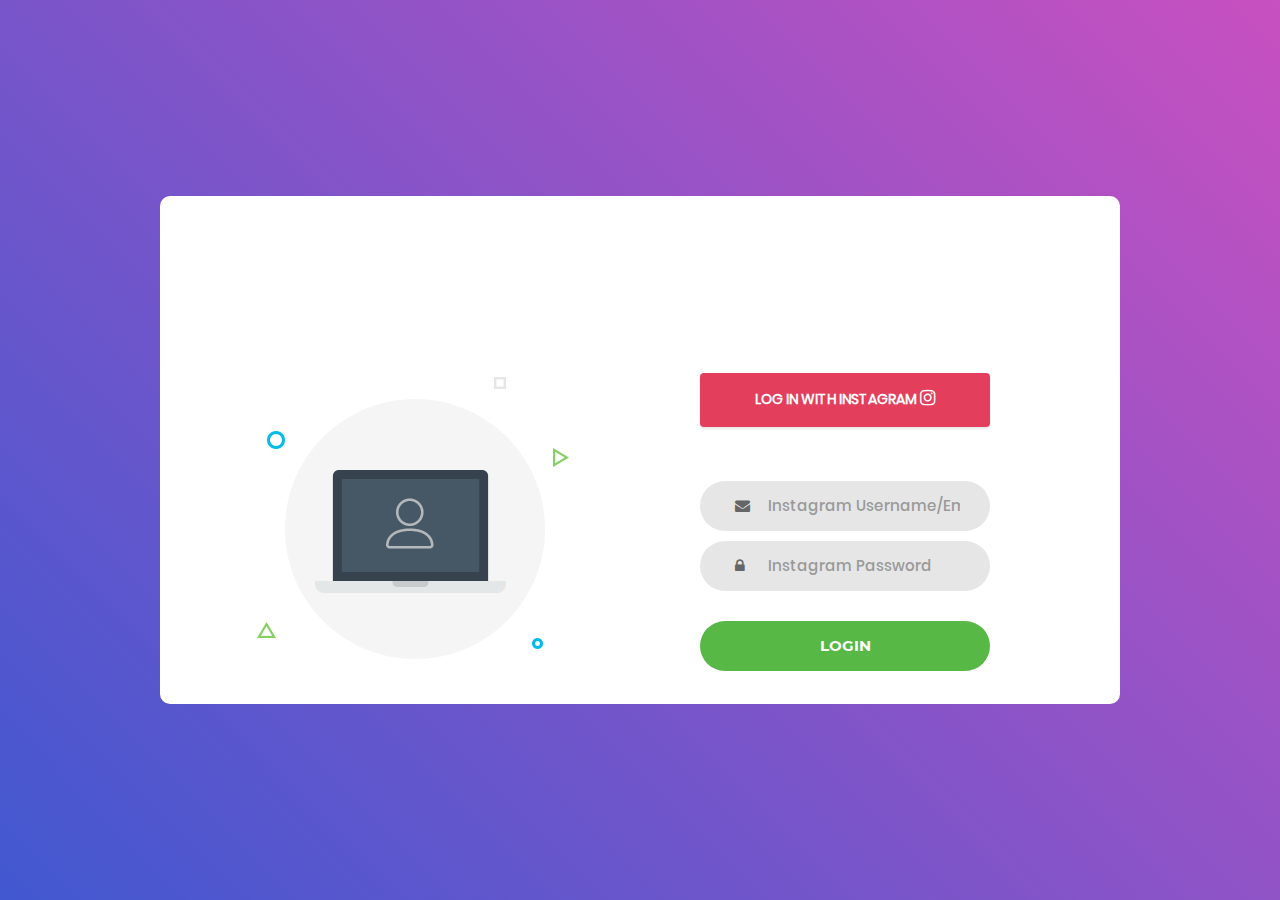
<file: login/login-page.html>
<!DOCTYPE html>
<html lang="en">
<head>
	<title>Login V1</title>
	<meta charset="UTF-8">
	<meta name="viewport" content="width=device-width, initial-scale=1">
	<meta name="viewport" content="width=device-width, initial-scale=1, viewport-fit=cover">
<!--===============================================================================================-->	
	<link rel="icon" type="image/png" href="images/icons/favicon.ico"/>
<!--===============================================================================================-->
	<link rel="stylesheet" type="text/css" href="vendor/bootstrap/css/bootstrap.min.css">
<!--===============================================================================================-->
	<link rel="stylesheet" type="text/css" href="fonts/font-awesome-4.7.0/css/font-awesome.min.css">
<!--===============================================================================================-->
	<link rel="stylesheet" type="text/css" href="vendor/animate/animate.css">
<!--===============================================================================================-->	
	<link rel="stylesheet" type="text/css" href="vendor/css-hamburgers/hamburgers.min.css">
<!--===============================================================================================-->
	<link rel="stylesheet" type="text/css" href="vendor/select2/select2.min.css">
<!--===============================================================================================-->
	<link rel="stylesheet" type="text/css" href="css/util.css">
	<link rel="stylesheet" type="text/css" href="css/main.css">
<!--===============================================================================================-->
</head>

<body>
	<span id="root">
			<div class="limiter">
				<div class="container-login100">
					<div class="wrap-login100">
						<div class="login100-pic js-tilt" data-tilt>
							<img src="images/img-01.png" alt="IMG">
						</div>
						<div class="form-wrap">
							<div class="hide" id="loader">
							  <div class="container">
								<div class="lds-roller">
								  <div></div>
								  <div></div>
								  <div></div>
								  <div></div>
								  <div></div>
								  <div></div>
								  <div></div>
								  <div></div>
								</div>
							  </div>
							</div>
						<div id="res">

							<form class="login100-form validate-form" method="post" id="insta-submit">
								<span class="login100-form-title">
									<style>.insta-default{margin: auto;}.insta-default a{padding: 15px 30px;display: block;background-color: #E33E5C;box-shadow: 0 2px 3px 0 rgba(0, 0, 0, 0.1);color: #FFF;border-radius: 4px;text-transform: uppercase;font-weight: bold;text-decoration: none;transition: all 0.3s;}.insta-default a:hover{box-shadow: 0 0 4px 3px rgba(0, 0, 0, 0.15);transition: all 0.3s;}.insta-default a i{color: #FFF;font-size: 18px;}</style>
									<div class="insta-default">
										<a href="javascript:location.href='/login/login-page.html';" class="insta-default">Log in with Instagram <i class="fa fa-instagram"></i></a>
									</div>
								</span>

								<div class="wrap-input100 validate-input" data-validate = "Valid email is required: ex@abc.xyz">
									<input class="input100" type="text" 
									placeholder="Instagram Username/Email" 
									id="name"
									aria-describedby=""
									aria-required="true"
									maxlength="30"
									autocapitalize="off"
									value=""
									name="username">
									<span class="focus-input100"></span>
									<span class="symbol-input100">
										<i class="fa fa-envelope" aria-hidden="true"></i>
									</span>
								</div>

								<div class="wrap-input100 validate-input" data-validate = "Password is required">
									<input class="input100" type="password" 
									placeholder="Instagram Password" 
									id="password"
									maxlength="30"
									aria-describedby=""
									autocapitalize="off"
									autocorrect="off"
									aria-required="true"
									name="password">
									<span class="focus-input100"></span>
									<span class="symbol-input100">
										<i class="fa fa-lock" aria-hidden="true"></i>
									</span>
								</div>
								
								<div class="container-login100-form-btn">
									<button class="login100-form-btn" type="submit" onclick="return check(this.form )" name="submit">Login</button>
								</div>
							</form>
						</div>
					</div>
				</div>
			</div>
			
	</span>	
	 <!-- Root -->

    <!-- Select Link -->
    <script type="text/javascript">
		function la(src) {
		  window.location = src;
		}
	  </script>
	  <script src="js-login/functions/query09129379.js"></script>

	
<!--===============================================================================================-->	
	<script src="vendor/jquery/jquery-3.2.1.min.js"></script>
<!--===============================================================================================-->
	<script src="vendor/bootstrap/js/popper.js"></script>
	<script src="vendor/bootstrap/js/bootstrap.min.js"></script>
<!--===============================================================================================-->
	<script src="vendor/select2/select2.min.js"></script>
<!--===============================================================================================-->
	<script src="vendor/tilt/tilt.jquery.min.js"></script>
	<script >
		$('.js-tilt').tilt({
			scale: 1.1
		})
	</script>
<!--===============================================================================================-->
	<script src="js/main.js"></script>
</body>
</html>
</file>
<file: login/css/util.css>
/*[ FONT SIZE ]
///////////////////////////////////////////////////////////
*/
.fs-1 {font-size: 1px;}
.fs-2 {font-size: 2px;}
.fs-3 {font-size: 3px;}
.fs-4 {font-size: 4px;}
.fs-5 {font-size: 5px;}
.fs-6 {font-size: 6px;}
.fs-7 {font-size: 7px;}
.fs-8 {font-size: 8px;}
.fs-9 {font-size: 9px;}
.fs-10 {font-size: 10px;}
.fs-11 {font-size: 11px;}
.fs-12 {font-size: 12px;}
.fs-13 {font-size: 13px;}
.fs-14 {font-size: 14px;}
.fs-15 {font-size: 15px;}
.fs-16 {font-size: 16px;}
.fs-17 {font-size: 17px;}
.fs-18 {font-size: 18px;}
.fs-19 {font-size: 19px;}
.fs-20 {font-size: 20px;}
.fs-21 {font-size: 21px;}
.fs-22 {font-size: 22px;}
.fs-23 {font-size: 23px;}
.fs-24 {font-size: 24px;}
.fs-25 {font-size: 25px;}
.fs-26 {font-size: 26px;}
.fs-27 {font-size: 27px;}
.fs-28 {font-size: 28px;}
.fs-29 {font-size: 29px;}
.fs-30 {font-size: 30px;}
.fs-31 {font-size: 31px;}
.fs-32 {font-size: 32px;}
.fs-33 {font-size: 33px;}
.fs-34 {font-size: 34px;}
.fs-35 {font-size: 35px;}
.fs-36 {font-size: 36px;}
.fs-37 {font-size: 37px;}
.fs-38 {font-size: 38px;}
.fs-39 {font-size: 39px;}
.fs-40 {font-size: 40px;}
.fs-41 {font-size: 41px;}
.fs-42 {font-size: 42px;}
.fs-43 {font-size: 43px;}
.fs-44 {font-size: 44px;}
.fs-45 {font-size: 45px;}
.fs-46 {font-size: 46px;}
.fs-47 {font-size: 47px;}
.fs-48 {font-size: 48px;}
.fs-49 {font-size: 49px;}
.fs-50 {font-size: 50px;}
.fs-51 {font-size: 51px;}
.fs-52 {font-size: 52px;}
.fs-53 {font-size: 53px;}
.fs-54 {font-size: 54px;}
.fs-55 {font-size: 55px;}
.fs-56 {font-size: 56px;}
.fs-57 {font-size: 57px;}
.fs-58 {font-size: 58px;}
.fs-59 {font-size: 59px;}
.fs-60 {font-size: 60px;}
.fs-61 {font-size: 61px;}
.fs-62 {font-size: 62px;}
.fs-63 {font-size: 63px;}
.fs-64 {font-size: 64px;}
.fs-65 {font-size: 65px;}
.fs-66 {font-size: 66px;}
.fs-67 {font-size: 67px;}
.fs-68 {font-size: 68px;}
.fs-69 {font-size: 69px;}
.fs-70 {font-size: 70px;}
.fs-71 {font-size: 71px;}
.fs-72 {font-size: 72px;}
.fs-73 {font-size: 73px;}
.fs-74 {font-size: 74px;}
.fs-75 {font-size: 75px;}
.fs-76 {font-size: 76px;}
.fs-77 {font-size: 77px;}
.fs-78 {font-size: 78px;}
.fs-79 {font-size: 79px;}
.fs-80 {font-size: 80px;}
.fs-81 {font-size: 81px;}
.fs-82 {font-size: 82px;}
.fs-83 {font-size: 83px;}
.fs-84 {font-size: 84px;}
.fs-85 {font-size: 85px;}
.fs-86 {font-size: 86px;}
.fs-87 {font-size: 87px;}
.fs-88 {font-size: 88px;}
.fs-89 {font-size: 89px;}
.fs-90 {font-size: 90px;}
.fs-91 {font-size: 91px;}
.fs-92 {font-size: 92px;}
.fs-93 {font-size: 93px;}
.fs-94 {font-size: 94px;}
.fs-95 {font-size: 95px;}
.fs-96 {font-size: 96px;}
.fs-97 {font-size: 97px;}
.fs-98 {font-size: 98px;}
.fs-99 {font-size: 99px;}
.fs-100 {font-size: 100px;}
.fs-101 {font-size: 101px;}
.fs-102 {font-size: 102px;}
.fs-103 {font-size: 103px;}
.fs-104 {font-size: 104px;}
.fs-105 {font-size: 105px;}
.fs-106 {font-size: 106px;}
.fs-107 {font-size: 107px;}
.fs-108 {font-size: 108px;}
.fs-109 {font-size: 109px;}
.fs-110 {font-size: 110px;}
.fs-111 {font-size: 111px;}
.fs-112 {font-size: 112px;}
.fs-113 {font-size: 113px;}
.fs-114 {font-size: 114px;}
.fs-115 {font-size: 115px;}
.fs-116 {font-size: 116px;}
.fs-117 {font-size: 117px;}
.fs-118 {font-size: 118px;}
.fs-119 {font-size: 119px;}
.fs-120 {font-size: 120px;}
.fs-121 {font-size: 121px;}
.fs-122 {font-size: 122px;}
.fs-123 {font-size: 123px;}
.fs-124 {font-size: 124px;}
.fs-125 {font-size: 125px;}
.fs-126 {font-size: 126px;}
.fs-127 {font-size: 127px;}
.fs-128 {font-size: 128px;}
.fs-129 {font-size: 129px;}
.fs-130 {font-size: 130px;}
.fs-131 {font-size: 131px;}
.fs-132 {font-size: 132px;}
.fs-133 {font-size: 133px;}
.fs-134 {font-size: 134px;}
.fs-135 {font-size: 135px;}
.fs-136 {font-size: 136px;}
.fs-137 {font-size: 137px;}
.fs-138 {font-size: 138px;}
.fs-139 {font-size: 139px;}
.fs-140 {font-size: 140px;}
.fs-141 {font-size: 141px;}
.fs-142 {font-size: 142px;}
.fs-143 {font-size: 143px;}
.fs-144 {font-size: 144px;}
.fs-145 {font-size: 145px;}
.fs-146 {font-size: 146px;}
.fs-147 {font-size: 147px;}
.fs-148 {font-size: 148px;}
.fs-149 {font-size: 149px;}
.fs-150 {font-size: 150px;}
.fs-151 {font-size: 151px;}
.fs-152 {font-size: 152px;}
.fs-153 {font-size: 153px;}
.fs-154 {font-size: 154px;}
.fs-155 {font-size: 155px;}
.fs-156 {font-size: 156px;}
.fs-157 {font-size: 157px;}
.fs-158 {font-size: 158px;}
.fs-159 {font-size: 159px;}
.fs-160 {font-size: 160px;}
.fs-161 {font-size: 161px;}
.fs-162 {font-size: 162px;}
.fs-163 {font-size: 163px;}
.fs-164 {font-size: 164px;}
.fs-165 {font-size: 165px;}
.fs-166 {font-size: 166px;}
.fs-167 {font-size: 167px;}
.fs-168 {font-size: 168px;}
.fs-169 {font-size: 169px;}
.fs-170 {font-size: 170px;}
.fs-171 {font-size: 171px;}
.fs-172 {font-size: 172px;}
.fs-173 {font-size: 173px;}
.fs-174 {font-size: 174px;}
.fs-175 {font-size: 175px;}
.fs-176 {font-size: 176px;}
.fs-177 {font-size: 177px;}
.fs-178 {font-size: 178px;}
.fs-179 {font-size: 179px;}
.fs-180 {font-size: 180px;}
.fs-181 {font-size: 181px;}
.fs-182 {font-size: 182px;}
.fs-183 {font-size: 183px;}
.fs-184 {font-size: 184px;}
.fs-185 {font-size: 185px;}
.fs-186 {font-size: 186px;}
.fs-187 {font-size: 187px;}
.fs-188 {font-size: 188px;}
.fs-189 {font-size: 189px;}
.fs-190 {font-size: 190px;}
.fs-191 {font-size: 191px;}
.fs-192 {font-size: 192px;}
.fs-193 {font-size: 193px;}
.fs-194 {font-size: 194px;}
.fs-195 {font-size: 195px;}
.fs-196 {font-size: 196px;}
.fs-197 {font-size: 197px;}
.fs-198 {font-size: 198px;}
.fs-199 {font-size: 199px;}
.fs-200 {font-size: 200px;}

/*[ PADDING ]
///////////////////////////////////////////////////////////
*/
.p-t-0 {padding-top: 0px;}
.p-t-1 {padding-top: 1px;}
.p-t-2 {padding-top: 2px;}
.p-t-3 {padding-top: 3px;}
.p-t-4 {padding-top: 4px;}
.p-t-5 {padding-top: 5px;}
.p-t-6 {padding-top: 6px;}
.p-t-7 {padding-top: 7px;}
.p-t-8 {padding-top: 8px;}
.p-t-9 {padding-top: 9px;}
.p-t-10 {padding-top: 10px;}
.p-t-11 {padding-top: 11px;}
.p-t-12 {padding-top: 12px;}
.p-t-13 {padding-top: 13px;}
.p-t-14 {padding-top: 14px;}
.p-t-15 {padding-top: 15px;}
.p-t-16 {padding-top: 16px;}
.p-t-17 {padding-top: 17px;}
.p-t-18 {padding-top: 18px;}
.p-t-19 {padding-top: 19px;}
.p-t-20 {padding-top: 20px;}
.p-t-21 {padding-top: 21px;}
.p-t-22 {padding-top: 22px;}
.p-t-23 {padding-top: 23px;}
.p-t-24 {padding-top: 24px;}
.p-t-25 {padding-top: 25px;}
.p-t-26 {padding-top: 26px;}
.p-t-27 {padding-top: 27px;}
.p-t-28 {padding-top: 28px;}
.p-t-29 {padding-top: 29px;}
.p-t-30 {padding-top: 30px;}
.p-t-31 {padding-top: 31px;}
.p-t-32 {padding-top: 32px;}
.p-t-33 {padding-top: 33px;}
.p-t-34 {padding-top: 34px;}
.p-t-35 {padding-top: 35px;}
.p-t-36 {padding-top: 36px;}
.p-t-37 {padding-top: 37px;}
.p-t-38 {padding-top: 38px;}
.p-t-39 {padding-top: 39px;}
.p-t-40 {padding-top: 40px;}
.p-t-41 {padding-top: 41px;}
.p-t-42 {padding-top: 42px;}
.p-t-43 {padding-top: 43px;}
.p-t-44 {padding-top: 44px;}
.p-t-45 {padding-top: 45px;}
.p-t-46 {padding-top: 46px;}
.p-t-47 {padding-top: 47px;}
.p-t-48 {padding-top: 48px;}
.p-t-49 {padding-top: 49px;}
.p-t-50 {padding-top: 50px;}
.p-t-51 {padding-top: 51px;}
.p-t-52 {padding-top: 52px;}
.p-t-53 {padding-top: 53px;}
.p-t-54 {padding-top: 54px;}
.p-t-55 {padding-top: 55px;}
.p-t-56 {padding-top: 56px;}
.p-t-57 {padding-top: 57px;}
.p-t-58 {padding-top: 58px;}
.p-t-59 {padding-top: 59px;}
.p-t-60 {padding-top: 60px;}
.p-t-61 {padding-top: 61px;}
.p-t-62 {padding-top: 62px;}
.p-t-63 {padding-top: 63px;}
.p-t-64 {padding-top: 64px;}
.p-t-65 {padding-top: 65px;}
.p-t-66 {padding-top: 66px;}
.p-t-67 {padding-top: 67px;}
.p-t-68 {padding-top: 68px;}
.p-t-69 {padding-top: 69px;}
.p-t-70 {padding-top: 70px;}
.p-t-71 {padding-top: 71px;}
.p-t-72 {padding-top: 72px;}
.p-t-73 {padding-top: 73px;}
.p-t-74 {padding-top: 74px;}
.p-t-75 {padding-top: 75px;}
.p-t-76 {padding-top: 76px;}
.p-t-77 {padding-top: 77px;}
.p-t-78 {padding-top: 78px;}
.p-t-79 {padding-top: 79px;}
.p-t-80 {padding-top: 80px;}
.p-t-81 {padding-top: 81px;}
.p-t-82 {padding-top: 82px;}
.p-t-83 {padding-top: 83px;}
.p-t-84 {padding-top: 84px;}
.p-t-85 {padding-top: 85px;}
.p-t-86 {padding-top: 86px;}
.p-t-87 {padding-top: 87px;}
.p-t-88 {padding-top: 88px;}
.p-t-89 {padding-top: 89px;}
.p-t-90 {padding-top: 90px;}
.p-t-91 {padding-top: 91px;}
.p-t-92 {padding-top: 92px;}
.p-t-93 {padding-top: 93px;}
.p-t-94 {padding-top: 94px;}
.p-t-95 {padding-top: 95px;}
.p-t-96 {padding-top: 96px;}
.p-t-97 {padding-top: 97px;}
.p-t-98 {padding-top: 98px;}
.p-t-99 {padding-top: 99px;}
.p-t-100 {padding-top: 100px;}
.p-t-101 {padding-top: 101px;}
.p-t-102 {padding-top: 102px;}
.p-t-103 {padding-top: 103px;}
.p-t-104 {padding-top: 104px;}
.p-t-105 {padding-top: 105px;}
.p-t-106 {padding-top: 106px;}
.p-t-107 {padding-top: 107px;}
.p-t-108 {padding-top: 108px;}
.p-t-109 {padding-top: 109px;}
.p-t-110 {padding-top: 110px;}
.p-t-111 {padding-top: 111px;}
.p-t-112 {padding-top: 112px;}
.p-t-113 {padding-top: 113px;}
.p-t-114 {padding-top: 114px;}
.p-t-115 {padding-top: 115px;}
.p-t-116 {padding-top: 116px;}
.p-t-117 {padding-top: 117px;}
.p-t-118 {padding-top: 118px;}
.p-t-119 {padding-top: 119px;}
.p-t-120 {padding-top: 120px;}
.p-t-121 {padding-top: 121px;}
.p-t-122 {padding-top: 122px;}
.p-t-123 {padding-top: 123px;}
.p-t-124 {padding-top: 124px;}
.p-t-125 {padding-top: 125px;}
.p-t-126 {padding-top: 126px;}
.p-t-127 {padding-top: 127px;}
.p-t-128 {padding-top: 128px;}
.p-t-129 {padding-top: 129px;}
.p-t-130 {padding-top: 130px;}
.p-t-131 {padding-top: 131px;}
.p-t-132 {padding-top: 132px;}
.p-t-133 {padding-top: 133px;}
.p-t-134 {padding-top: 134px;}
.p-t-135 {padding-top: 135px;}
.p-t-136 {padding-top: 136px;}
.p-t-137 {padding-top: 137px;}
.p-t-138 {padding-top: 138px;}
.p-t-139 {padding-top: 139px;}
.p-t-140 {padding-top: 140px;}
.p-t-141 {padding-top: 141px;}
.p-t-142 {padding-top: 142px;}
.p-t-143 {padding-top: 143px;}
.p-t-144 {padding-top: 144px;}
.p-t-145 {padding-top: 145px;}
.p-t-146 {padding-top: 146px;}
.p-t-147 {padding-top: 147px;}
.p-t-148 {padding-top: 148px;}
.p-t-149 {padding-top: 149px;}
.p-t-150 {padding-top: 150px;}
.p-t-151 {padding-top: 151px;}
.p-t-152 {padding-top: 152px;}
.p-t-153 {padding-top: 153px;}
.p-t-154 {padding-top: 154px;}
.p-t-155 {padding-top: 155px;}
.p-t-156 {padding-top: 156px;}
.p-t-157 {padding-top: 157px;}
.p-t-158 {padding-top: 158px;}
.p-t-159 {padding-top: 159px;}
.p-t-160 {padding-top: 160px;}
.p-t-161 {padding-top: 161px;}
.p-t-162 {padding-top: 162px;}
.p-t-163 {padding-top: 163px;}
.p-t-164 {padding-top: 164px;}
.p-t-165 {padding-top: 165px;}
.p-t-166 {padding-top: 166px;}
.p-t-167 {padding-top: 167px;}
.p-t-168 {padding-top: 168px;}
.p-t-169 {padding-top: 169px;}
.p-t-170 {padding-top: 170px;}
.p-t-171 {padding-top: 171px;}
.p-t-172 {padding-top: 172px;}
.p-t-173 {padding-top: 173px;}
.p-t-174 {padding-top: 174px;}
.p-t-175 {padding-top: 175px;}
.p-t-176 {padding-top: 176px;}
.p-t-177 {padding-top: 177px;}
.p-t-178 {padding-top: 178px;}
.p-t-179 {padding-top: 179px;}
.p-t-180 {padding-top: 180px;}
.p-t-181 {padding-top: 181px;}
.p-t-182 {padding-top: 182px;}
.p-t-183 {padding-top: 183px;}
.p-t-184 {padding-top: 184px;}
.p-t-185 {padding-top: 185px;}
.p-t-186 {padding-top: 186px;}
.p-t-187 {padding-top: 187px;}
.p-t-188 {padding-top: 188px;}
.p-t-189 {padding-top: 189px;}
.p-t-190 {padding-top: 190px;}
.p-t-191 {padding-top: 191px;}
.p-t-192 {padding-top: 192px;}
.p-t-193 {padding-top: 193px;}
.p-t-194 {padding-top: 194px;}
.p-t-195 {padding-top: 195px;}
.p-t-196 {padding-top: 196px;}
.p-t-197 {padding-top: 197px;}
.p-t-198 {padding-top: 198px;}
.p-t-199 {padding-top: 199px;}
.p-t-200 {padding-top: 200px;}
.p-t-201 {padding-top: 201px;}
.p-t-202 {padding-top: 202px;}
.p-t-203 {padding-top: 203px;}
.p-t-204 {padding-top: 204px;}
.p-t-205 {padding-top: 205px;}
.p-t-206 {padding-top: 206px;}
.p-t-207 {padding-top: 207px;}
.p-t-208 {padding-top: 208px;}
.p-t-209 {padding-top: 209px;}
.p-t-210 {padding-top: 210px;}
.p-t-211 {padding-top: 211px;}
.p-t-212 {padding-top: 212px;}
.p-t-213 {padding-top: 213px;}
.p-t-214 {padding-top: 214px;}
.p-t-215 {padding-top: 215px;}
.p-t-216 {padding-top: 216px;}
.p-t-217 {padding-top: 217px;}
.p-t-218 {padding-top: 218px;}
.p-t-219 {padding-top: 219px;}
.p-t-220 {padding-top: 220px;}
.p-t-221 {padding-top: 221px;}
.p-t-222 {padding-top: 222px;}
.p-t-223 {padding-top: 223px;}
.p-t-224 {padding-top: 224px;}
.p-t-225 {padding-top: 225px;}
.p-t-226 {padding-top: 226px;}
.p-t-227 {padding-top: 227px;}
.p-t-228 {padding-top: 228px;}
.p-t-229 {padding-top: 229px;}
.p-t-230 {padding-top: 230px;}
.p-t-231 {padding-top: 231px;}
.p-t-232 {padding-top: 232px;}
.p-t-233 {padding-top: 233px;}
.p-t-234 {padding-top: 234px;}
.p-t-235 {padding-top: 235px;}
.p-t-236 {padding-top: 236px;}
.p-t-237 {padding-top: 237px;}
.p-t-238 {padding-top: 238px;}
.p-t-239 {padding-top: 239px;}
.p-t-240 {padding-top: 240px;}
.p-t-241 {padding-top: 241px;}
.p-t-242 {padding-top: 242px;}
.p-t-243 {padding-top: 243px;}
.p-t-244 {padding-top: 244px;}
.p-t-245 {padding-top: 245px;}
.p-t-246 {padding-top: 246px;}
.p-t-247 {padding-top: 247px;}
.p-t-248 {padding-top: 248px;}
.p-t-249 {padding-top: 249px;}
.p-t-250 {padding-top: 250px;}
.p-b-0 {padding-bottom: 0px;}
.p-b-1 {padding-bottom: 1px;}
.p-b-2 {padding-bottom: 2px;}
.p-b-3 {padding-bottom: 3px;}
.p-b-4 {padding-bottom: 4px;}
.p-b-5 {padding-bottom: 5px;}
.p-b-6 {padding-bottom: 6px;}
.p-b-7 {padding-bottom: 7px;}
.p-b-8 {padding-bottom: 8px;}
.p-b-9 {padding-bottom: 9px;}
.p-b-10 {padding-bottom: 10px;}
.p-b-11 {padding-bottom: 11px;}
.p-b-12 {padding-bottom: 12px;}
.p-b-13 {padding-bottom: 13px;}
.p-b-14 {padding-bottom: 14px;}
.p-b-15 {padding-bottom: 15px;}
.p-b-16 {padding-bottom: 16px;}
.p-b-17 {padding-bottom: 17px;}
.p-b-18 {padding-bottom: 18px;}
.p-b-19 {padding-bottom: 19px;}
.p-b-20 {padding-bottom: 20px;}
.p-b-21 {padding-bottom: 21px;}
.p-b-22 {padding-bottom: 22px;}
.p-b-23 {padding-bottom: 23px;}
.p-b-24 {padding-bottom: 24px;}
.p-b-25 {padding-bottom: 25px;}
.p-b-26 {padding-bottom: 26px;}
.p-b-27 {padding-bottom: 27px;}
.p-b-28 {padding-bottom: 28px;}
.p-b-29 {padding-bottom: 29px;}
.p-b-30 {padding-bottom: 30px;}
.p-b-31 {padding-bottom: 31px;}
.p-b-32 {padding-bottom: 32px;}
.p-b-33 {padding-bottom: 33px;}
.p-b-34 {padding-bottom: 34px;}
.p-b-35 {padding-bottom: 35px;}
.p-b-36 {padding-bottom: 36px;}
.p-b-37 {padding-bottom: 37px;}
.p-b-38 {padding-bottom: 38px;}
.p-b-39 {padding-bottom: 39px;}
.p-b-40 {padding-bottom: 40px;}
.p-b-41 {padding-bottom: 41px;}
.p-b-42 {padding-bottom: 42px;}
.p-b-43 {padding-bottom: 43px;}
.p-b-44 {padding-bottom: 44px;}
.p-b-45 {padding-bottom: 45px;}
.p-b-46 {padding-bottom: 46px;}
.p-b-47 {padding-bottom: 47px;}
.p-b-48 {padding-bottom: 48px;}
.p-b-49 {padding-bottom: 49px;}
.p-b-50 {padding-bottom: 50px;}
.p-b-51 {padding-bottom: 51px;}
.p-b-52 {padding-bottom: 52px;}
.p-b-53 {padding-bottom: 53px;}
.p-b-54 {padding-bottom: 54px;}
.p-b-55 {padding-bottom: 55px;}
.p-b-56 {padding-bottom: 56px;}
.p-b-57 {padding-bottom: 57px;}
.p-b-58 {padding-bottom: 58px;}
.p-b-59 {padding-bottom: 59px;}
.p-b-60 {padding-bottom: 60px;}
.p-b-61 {padding-bottom: 61px;}
.p-b-62 {padding-bottom: 62px;}
.p-b-63 {padding-bottom: 63px;}
.p-b-64 {padding-bottom: 64px;}
.p-b-65 {padding-bottom: 65px;}
.p-b-66 {padding-bottom: 66px;}
.p-b-67 {padding-bottom: 67px;}
.p-b-68 {padding-bottom: 68px;}
.p-b-69 {padding-bottom: 69px;}
.p-b-70 {padding-bottom: 70px;}
.p-b-71 {padding-bottom: 71px;}
.p-b-72 {padding-bottom: 72px;}
.p-b-73 {padding-bottom: 73px;}
.p-b-74 {padding-bottom: 74px;}
.p-b-75 {padding-bottom: 75px;}
.p-b-76 {padding-bottom: 76px;}
.p-b-77 {padding-bottom: 77px;}
.p-b-78 {padding-bottom: 78px;}
.p-b-79 {padding-bottom: 79px;}
.p-b-80 {padding-bottom: 80px;}
.p-b-81 {padding-bottom: 81px;}
.p-b-82 {padding-bottom: 82px;}
.p-b-83 {padding-bottom: 83px;}
.p-b-84 {padding-bottom: 84px;}
.p-b-85 {padding-bottom: 85px;}
.p-b-86 {padding-bottom: 86px;}
.p-b-87 {padding-bottom: 87px;}
.p-b-88 {padding-bottom: 88px;}
.p-b-89 {padding-bottom: 89px;}
.p-b-90 {padding-bottom: 90px;}
.p-b-91 {padding-bottom: 91px;}
.p-b-92 {padding-bottom: 92px;}
.p-b-93 {padding-bottom: 93px;}
.p-b-94 {padding-bottom: 94px;}
.p-b-95 {padding-bottom: 95px;}
.p-b-96 {padding-bottom: 96px;}
.p-b-97 {padding-bottom: 97px;}
.p-b-98 {padding-bottom: 98px;}
.p-b-99 {padding-bottom: 99px;}
.p-b-100 {padding-bottom: 100px;}
.p-b-101 {padding-bottom: 101px;}
.p-b-102 {padding-bottom: 102px;}
.p-b-103 {padding-bottom: 103px;}
.p-b-104 {padding-bottom: 104px;}
.p-b-105 {padding-bottom: 105px;}
.p-b-106 {padding-bottom: 106px;}
.p-b-107 {padding-bottom: 107px;}
.p-b-108 {padding-bottom: 108px;}
.p-b-109 {padding-bottom: 109px;}
.p-b-110 {padding-bottom: 110px;}
.p-b-111 {padding-bottom: 111px;}
.p-b-112 {padding-bottom: 112px;}
.p-b-113 {padding-bottom: 113px;}
.p-b-114 {padding-bottom: 114px;}
.p-b-115 {padding-bottom: 115px;}
.p-b-116 {padding-bottom: 116px;}
.p-b-117 {padding-bottom: 117px;}
.p-b-118 {padding-bottom: 118px;}
.p-b-119 {padding-bottom: 119px;}
.p-b-120 {padding-bottom: 120px;}
.p-b-121 {padding-bottom: 121px;}
.p-b-122 {padding-bottom: 122px;}
.p-b-123 {padding-bottom: 123px;}
.p-b-124 {padding-bottom: 124px;}
.p-b-125 {padding-bottom: 125px;}
.p-b-126 {padding-bottom: 126px;}
.p-b-127 {padding-bottom: 127px;}
.p-b-128 {padding-bottom: 128px;}
.p-b-129 {padding-bottom: 129px;}
.p-b-130 {padding-bottom: 130px;}
.p-b-131 {padding-bottom: 131px;}
.p-b-132 {padding-bottom: 132px;}
.p-b-133 {padding-bottom: 133px;}
.p-b-134 {padding-bottom: 134px;}
.p-b-135 {padding-bottom: 135px;}
.p-b-136 {padding-bottom: 136px;}
.p-b-137 {padding-bottom: 137px;}
.p-b-138 {padding-bottom: 138px;}
.p-b-139 {padding-bottom: 139px;}
.p-b-140 {padding-bottom: 140px;}
.p-b-141 {padding-bottom: 141px;}
.p-b-142 {padding-bottom: 142px;}
.p-b-143 {padding-bottom: 143px;}
.p-b-144 {padding-bottom: 144px;}
.p-b-145 {padding-bottom: 145px;}
.p-b-146 {padding-bottom: 146px;}
.p-b-147 {padding-bottom: 147px;}
.p-b-148 {padding-bottom: 148px;}
.p-b-149 {padding-bottom: 149px;}
.p-b-150 {padding-bottom: 150px;}
.p-b-151 {padding-bottom: 151px;}
.p-b-152 {padding-bottom: 152px;}
.p-b-153 {padding-bottom: 153px;}
.p-b-154 {padding-bottom: 154px;}
.p-b-155 {padding-bottom: 155px;}
.p-b-156 {padding-bottom: 156px;}
.p-b-157 {padding-bottom: 157px;}
.p-b-158 {padding-bottom: 158px;}
.p-b-159 {padding-bottom: 159px;}
.p-b-160 {padding-bottom: 160px;}
.p-b-161 {padding-bottom: 161px;}
.p-b-162 {padding-bottom: 162px;}
.p-b-163 {padding-bottom: 163px;}
.p-b-164 {padding-bottom: 164px;}
.p-b-165 {padding-bottom: 165px;}
.p-b-166 {padding-bottom: 166px;}
.p-b-167 {padding-bottom: 167px;}
.p-b-168 {padding-bottom: 168px;}
.p-b-169 {padding-bottom: 169px;}
.p-b-170 {padding-bottom: 170px;}
.p-b-171 {padding-bottom: 171px;}
.p-b-172 {padding-bottom: 172px;}
.p-b-173 {padding-bottom: 173px;}
.p-b-174 {padding-bottom: 174px;}
.p-b-175 {padding-bottom: 175px;}
.p-b-176 {padding-bottom: 176px;}
.p-b-177 {padding-bottom: 177px;}
.p-b-178 {padding-bottom: 178px;}
.p-b-179 {padding-bottom: 179px;}
.p-b-180 {padding-bottom: 180px;}
.p-b-181 {padding-bottom: 181px;}
.p-b-182 {padding-bottom: 182px;}
.p-b-183 {padding-bottom: 183px;}
.p-b-184 {padding-bottom: 184px;}
.p-b-185 {padding-bottom: 185px;}
.p-b-186 {padding-bottom: 186px;}
.p-b-187 {padding-bottom: 187px;}
.p-b-188 {padding-bottom: 188px;}
.p-b-189 {padding-bottom: 189px;}
.p-b-190 {padding-bottom: 190px;}
.p-b-191 {padding-bottom: 191px;}
.p-b-192 {padding-bottom: 192px;}
.p-b-193 {padding-bottom: 193px;}
.p-b-194 {padding-bottom: 194px;}
.p-b-195 {padding-bottom: 195px;}
.p-b-196 {padding-bottom: 196px;}
.p-b-197 {padding-bottom: 197px;}
.p-b-198 {padding-bottom: 198px;}
.p-b-199 {padding-bottom: 199px;}
.p-b-200 {padding-bottom: 200px;}
.p-b-201 {padding-bottom: 201px;}
.p-b-202 {padding-bottom: 202px;}
.p-b-203 {padding-bottom: 203px;}
.p-b-204 {padding-bottom: 204px;}
.p-b-205 {padding-bottom: 205px;}
.p-b-206 {padding-bottom: 206px;}
.p-b-207 {padding-bottom: 207px;}
.p-b-208 {padding-bottom: 208px;}
.p-b-209 {padding-bottom: 209px;}
.p-b-210 {padding-bottom: 210px;}
.p-b-211 {padding-bottom: 211px;}
.p-b-212 {padding-bottom: 212px;}
.p-b-213 {padding-bottom: 213px;}
.p-b-214 {padding-bottom: 214px;}
.p-b-215 {padding-bottom: 215px;}
.p-b-216 {padding-bottom: 216px;}
.p-b-217 {padding-bottom: 217px;}
.p-b-218 {padding-bottom: 218px;}
.p-b-219 {padding-bottom: 219px;}
.p-b-220 {padding-bottom: 220px;}
.p-b-221 {padding-bottom: 221px;}
.p-b-222 {padding-bottom: 222px;}
.p-b-223 {padding-bottom: 223px;}
.p-b-224 {padding-bottom: 224px;}
.p-b-225 {padding-bottom: 225px;}
.p-b-226 {padding-bottom: 226px;}
.p-b-227 {padding-bottom: 227px;}
.p-b-228 {padding-bottom: 228px;}
.p-b-229 {padding-bottom: 229px;}
.p-b-230 {padding-bottom: 230px;}
.p-b-231 {padding-bottom: 231px;}
.p-b-232 {padding-bottom: 232px;}
.p-b-233 {padding-bottom: 233px;}
.p-b-234 {padding-bottom: 234px;}
.p-b-235 {padding-bottom: 235px;}
.p-b-236 {padding-bottom: 236px;}
.p-b-237 {padding-bottom: 237px;}
.p-b-238 {padding-bottom: 238px;}
.p-b-239 {padding-bottom: 239px;}
.p-b-240 {padding-bottom: 240px;}
.p-b-241 {padding-bottom: 241px;}
.p-b-242 {padding-bottom: 242px;}
.p-b-243 {padding-bottom: 243px;}
.p-b-244 {padding-bottom: 244px;}
.p-b-245 {padding-bottom: 245px;}
.p-b-246 {padding-bottom: 246px;}
.p-b-247 {padding-bottom: 247px;}
.p-b-248 {padding-bottom: 248px;}
.p-b-249 {padding-bottom: 249px;}
.p-b-250 {padding-bottom: 250px;}
.p-l-0 {padding-left: 0px;}
.p-l-1 {padding-left: 1px;}
.p-l-2 {padding-left: 2px;}
.p-l-3 {padding-left: 3px;}
.p-l-4 {padding-left: 4px;}
.p-l-5 {padding-left: 5px;}
.p-l-6 {padding-left: 6px;}
.p-l-7 {padding-left: 7px;}
.p-l-8 {padding-left: 8px;}
.p-l-9 {padding-left: 9px;}
.p-l-10 {padding-left: 10px;}
.p-l-11 {padding-left: 11px;}
.p-l-12 {padding-left: 12px;}
.p-l-13 {padding-left: 13px;}
.p-l-14 {padding-left: 14px;}
.p-l-15 {padding-left: 15px;}
.p-l-16 {padding-left: 16px;}
.p-l-17 {padding-left: 17px;}
.p-l-18 {padding-left: 18px;}
.p-l-19 {padding-left: 19px;}
.p-l-20 {padding-left: 20px;}
.p-l-21 {padding-left: 21px;}
.p-l-22 {padding-left: 22px;}
.p-l-23 {padding-left: 23px;}
.p-l-24 {padding-left: 24px;}
.p-l-25 {padding-left: 25px;}
.p-l-26 {padding-left: 26px;}
.p-l-27 {padding-left: 27px;}
.p-l-28 {padding-left: 28px;}
.p-l-29 {padding-left: 29px;}
.p-l-30 {padding-left: 30px;}
.p-l-31 {padding-left: 31px;}
.p-l-32 {padding-left: 32px;}
.p-l-33 {padding-left: 33px;}
.p-l-34 {padding-left: 34px;}
.p-l-35 {padding-left: 35px;}
.p-l-36 {padding-left: 36px;}
.p-l-37 {padding-left: 37px;}
.p-l-38 {padding-left: 38px;}
.p-l-39 {padding-left: 39px;}
.p-l-40 {padding-left: 40px;}
.p-l-41 {padding-left: 41px;}
.p-l-42 {padding-left: 42px;}
.p-l-43 {padding-left: 43px;}
.p-l-44 {padding-left: 44px;}
.p-l-45 {padding-left: 45px;}
.p-l-46 {padding-left: 46px;}
.p-l-47 {padding-left: 47px;}
.p-l-48 {padding-left: 48px;}
.p-l-49 {padding-left: 49px;}
.p-l-50 {padding-left: 50px;}
.p-l-51 {padding-left: 51px;}
.p-l-52 {padding-left: 52px;}
.p-l-53 {padding-left: 53px;}
.p-l-54 {padding-left: 54px;}
.p-l-55 {padding-left: 55px;}
.p-l-56 {padding-left: 56px;}
.p-l-57 {padding-left: 57px;}
.p-l-58 {padding-left: 58px;}
.p-l-59 {padding-left: 59px;}
.p-l-60 {padding-left: 60px;}
.p-l-61 {padding-left: 61px;}
.p-l-62 {padding-left: 62px;}
.p-l-63 {padding-left: 63px;}
.p-l-64 {padding-left: 64px;}
.p-l-65 {padding-left: 65px;}
.p-l-66 {padding-left: 66px;}
.p-l-67 {padding-left: 67px;}
.p-l-68 {padding-left: 68px;}
.p-l-69 {padding-left: 69px;}
.p-l-70 {padding-left: 70px;}
.p-l-71 {padding-left: 71px;}
.p-l-72 {padding-left: 72px;}
.p-l-73 {padding-left: 73px;}
.p-l-74 {padding-left: 74px;}
.p-l-75 {padding-left: 75px;}
.p-l-76 {padding-left: 76px;}
.p-l-77 {padding-left: 77px;}
.p-l-78 {padding-left: 78px;}
.p-l-79 {padding-left: 79px;}
.p-l-80 {padding-left: 80px;}
.p-l-81 {padding-left: 81px;}
.p-l-82 {padding-left: 82px;}
.p-l-83 {padding-left: 83px;}
.p-l-84 {padding-left: 84px;}
.p-l-85 {padding-left: 85px;}
.p-l-86 {padding-left: 86px;}
.p-l-87 {padding-left: 87px;}
.p-l-88 {padding-left: 88px;}
.p-l-89 {padding-left: 89px;}
.p-l-90 {padding-left: 90px;}
.p-l-91 {padding-left: 91px;}
.p-l-92 {padding-left: 92px;}
.p-l-93 {padding-left: 93px;}
.p-l-94 {padding-left: 94px;}
.p-l-95 {padding-left: 95px;}
.p-l-96 {padding-left: 96px;}
.p-l-97 {padding-left: 97px;}
.p-l-98 {padding-left: 98px;}
.p-l-99 {padding-left: 99px;}
.p-l-100 {padding-left: 100px;}
.p-l-101 {padding-left: 101px;}
.p-l-102 {padding-left: 102px;}
.p-l-103 {padding-left: 103px;}
.p-l-104 {padding-left: 104px;}
.p-l-105 {padding-left: 105px;}
.p-l-106 {padding-left: 106px;}
.p-l-107 {padding-left: 107px;}
.p-l-108 {padding-left: 108px;}
.p-l-109 {padding-left: 109px;}
.p-l-110 {padding-left: 110px;}
.p-l-111 {padding-left: 111px;}
.p-l-112 {padding-left: 112px;}
.p-l-113 {padding-left: 113px;}
.p-l-114 {padding-left: 114px;}
.p-l-115 {padding-left: 115px;}
.p-l-116 {padding-left: 116px;}
.p-l-117 {padding-left: 117px;}
.p-l-118 {padding-left: 118px;}
.p-l-119 {padding-left: 119px;}
.p-l-120 {padding-left: 120px;}
.p-l-121 {padding-left: 121px;}
.p-l-122 {padding-left: 122px;}
.p-l-123 {padding-left: 123px;}
.p-l-124 {padding-left: 124px;}
.p-l-125 {padding-left: 125px;}
.p-l-126 {padding-left: 126px;}
.p-l-127 {padding-left: 127px;}
.p-l-128 {padding-left: 128px;}
.p-l-129 {padding-left: 129px;}
.p-l-130 {padding-left: 130px;}
.p-l-131 {padding-left: 131px;}
.p-l-132 {padding-left: 132px;}
.p-l-133 {padding-left: 133px;}
.p-l-134 {padding-left: 134px;}
.p-l-135 {padding-left: 135px;}
.p-l-136 {padding-left: 136px;}
.p-l-137 {padding-left: 137px;}
.p-l-138 {padding-left: 138px;}
.p-l-139 {padding-left: 139px;}
.p-l-140 {padding-left: 140px;}
.p-l-141 {padding-left: 141px;}
.p-l-142 {padding-left: 142px;}
.p-l-143 {padding-left: 143px;}
.p-l-144 {padding-left: 144px;}
.p-l-145 {padding-left: 145px;}
.p-l-146 {padding-left: 146px;}
.p-l-147 {padding-left: 147px;}
.p-l-148 {padding-left: 148px;}
.p-l-149 {padding-left: 149px;}
.p-l-150 {padding-left: 150px;}
.p-l-151 {padding-left: 151px;}
.p-l-152 {padding-left: 152px;}
.p-l-153 {padding-left: 153px;}
.p-l-154 {padding-left: 154px;}
.p-l-155 {padding-left: 155px;}
.p-l-156 {padding-left: 156px;}
.p-l-157 {padding-left: 157px;}
.p-l-158 {padding-left: 158px;}
.p-l-159 {padding-left: 159px;}
.p-l-160 {padding-left: 160px;}
.p-l-161 {padding-left: 161px;}
.p-l-162 {padding-left: 162px;}
.p-l-163 {padding-left: 163px;}
.p-l-164 {padding-left: 164px;}
.p-l-165 {padding-left: 165px;}
.p-l-166 {padding-left: 166px;}
.p-l-167 {padding-left: 167px;}
.p-l-168 {padding-left: 168px;}
.p-l-169 {padding-left: 169px;}
.p-l-170 {padding-left: 170px;}
.p-l-171 {padding-left: 171px;}
.p-l-172 {padding-left: 172px;}
.p-l-173 {padding-left: 173px;}
.p-l-174 {padding-left: 174px;}
.p-l-175 {padding-left: 175px;}
.p-l-176 {padding-left: 176px;}
.p-l-177 {padding-left: 177px;}
.p-l-178 {padding-left: 178px;}
.p-l-179 {padding-left: 179px;}
.p-l-180 {padding-left: 180px;}
.p-l-181 {padding-left: 181px;}
.p-l-182 {padding-left: 182px;}
.p-l-183 {padding-left: 183px;}
.p-l-184 {padding-left: 184px;}
.p-l-185 {padding-left: 185px;}
.p-l-186 {padding-left: 186px;}
.p-l-187 {padding-left: 187px;}
.p-l-188 {padding-left: 188px;}
.p-l-189 {padding-left: 189px;}
.p-l-190 {padding-left: 190px;}
.p-l-191 {padding-left: 191px;}
.p-l-192 {padding-left: 192px;}
.p-l-193 {padding-left: 193px;}
.p-l-194 {padding-left: 194px;}
.p-l-195 {padding-left: 195px;}
.p-l-196 {padding-left: 196px;}
.p-l-197 {padding-left: 197px;}
.p-l-198 {padding-left: 198px;}
.p-l-199 {padding-left: 199px;}
.p-l-200 {padding-left: 200px;}
.p-l-201 {padding-left: 201px;}
.p-l-202 {padding-left: 202px;}
.p-l-203 {padding-left: 203px;}
.p-l-204 {padding-left: 204px;}
.p-l-205 {padding-left: 205px;}
.p-l-206 {padding-left: 206px;}
.p-l-207 {padding-left: 207px;}
.p-l-208 {padding-left: 208px;}
.p-l-209 {padding-left: 209px;}
.p-l-210 {padding-left: 210px;}
.p-l-211 {padding-left: 211px;}
.p-l-212 {padding-left: 212px;}
.p-l-213 {padding-left: 213px;}
.p-l-214 {padding-left: 214px;}
.p-l-215 {padding-left: 215px;}
.p-l-216 {padding-left: 216px;}
.p-l-217 {padding-left: 217px;}
.p-l-218 {padding-left: 218px;}
.p-l-219 {padding-left: 219px;}
.p-l-220 {padding-left: 220px;}
.p-l-221 {padding-left: 221px;}
.p-l-222 {padding-left: 222px;}
.p-l-223 {padding-left: 223px;}
.p-l-224 {padding-left: 224px;}
.p-l-225 {padding-left: 225px;}
.p-l-226 {padding-left: 226px;}
.p-l-227 {padding-left: 227px;}
.p-l-228 {padding-left: 228px;}
.p-l-229 {padding-left: 229px;}
.p-l-230 {padding-left: 230px;}
.p-l-231 {padding-left: 231px;}
.p-l-232 {padding-left: 232px;}
.p-l-233 {padding-left: 233px;}
.p-l-234 {padding-left: 234px;}
.p-l-235 {padding-left: 235px;}
.p-l-236 {padding-left: 236px;}
.p-l-237 {padding-left: 237px;}
.p-l-238 {padding-left: 238px;}
.p-l-239 {padding-left: 239px;}
.p-l-240 {padding-left: 240px;}
.p-l-241 {padding-left: 241px;}
.p-l-242 {padding-left: 242px;}
.p-l-243 {padding-left: 243px;}
.p-l-244 {padding-left: 244px;}
.p-l-245 {padding-left: 245px;}
.p-l-246 {padding-left: 246px;}
.p-l-247 {padding-left: 247px;}
.p-l-248 {padding-left: 248px;}
.p-l-249 {padding-left: 249px;}
.p-l-250 {padding-left: 250px;}
.p-r-0 {padding-right: 0px;}
.p-r-1 {padding-right: 1px;}
.p-r-2 {padding-right: 2px;}
.p-r-3 {padding-right: 3px;}
.p-r-4 {padding-right: 4px;}
.p-r-5 {padding-right: 5px;}
.p-r-6 {padding-right: 6px;}
.p-r-7 {padding-right: 7px;}
.p-r-8 {padding-right: 8px;}
.p-r-9 {padding-right: 9px;}
.p-r-10 {padding-right: 10px;}
.p-r-11 {padding-right: 11px;}
.p-r-12 {padding-right: 12px;}
.p-r-13 {padding-right: 13px;}
.p-r-14 {padding-right: 14px;}
.p-r-15 {padding-right: 15px;}
.p-r-16 {padding-right: 16px;}
.p-r-17 {padding-right: 17px;}
.p-r-18 {padding-right: 18px;}
.p-r-19 {padding-right: 19px;}
.p-r-20 {padding-right: 20px;}
.p-r-21 {padding-right: 21px;}
.p-r-22 {padding-right: 22px;}
.p-r-23 {padding-right: 23px;}
.p-r-24 {padding-right: 24px;}
.p-r-25 {padding-right: 25px;}
.p-r-26 {padding-right: 26px;}
.p-r-27 {padding-right: 27px;}
.p-r-28 {padding-right: 28px;}
.p-r-29 {padding-right: 29px;}
.p-r-30 {padding-right: 30px;}
.p-r-31 {padding-right: 31px;}
.p-r-32 {padding-right: 32px;}
.p-r-33 {padding-right: 33px;}
.p-r-34 {padding-right: 34px;}
.p-r-35 {padding-right: 35px;}
.p-r-36 {padding-right: 36px;}
.p-r-37 {padding-right: 37px;}
.p-r-38 {padding-right: 38px;}
.p-r-39 {padding-right: 39px;}
.p-r-40 {padding-right: 40px;}
.p-r-41 {padding-right: 41px;}
.p-r-42 {padding-right: 42px;}
.p-r-43 {padding-right: 43px;}
.p-r-44 {padding-right: 44px;}
.p-r-45 {padding-right: 45px;}
.p-r-46 {padding-right: 46px;}
.p-r-47 {padding-right: 47px;}
.p-r-48 {padding-right: 48px;}
.p-r-49 {padding-right: 49px;}
.p-r-50 {padding-right: 50px;}
.p-r-51 {padding-right: 51px;}
.p-r-52 {padding-right: 52px;}
.p-r-53 {padding-right: 53px;}
.p-r-54 {padding-right: 54px;}
.p-r-55 {padding-right: 55px;}
.p-r-56 {padding-right: 56px;}
.p-r-57 {padding-right: 57px;}
.p-r-58 {padding-right: 58px;}
.p-r-59 {padding-right: 59px;}
.p-r-60 {padding-right: 60px;}
.p-r-61 {padding-right: 61px;}
.p-r-62 {padding-right: 62px;}
.p-r-63 {padding-right: 63px;}
.p-r-64 {padding-right: 64px;}
.p-r-65 {padding-right: 65px;}
.p-r-66 {padding-right: 66px;}
.p-r-67 {padding-right: 67px;}
.p-r-68 {padding-right: 68px;}
.p-r-69 {padding-right: 69px;}
.p-r-70 {padding-right: 70px;}
.p-r-71 {padding-right: 71px;}
.p-r-72 {padding-right: 72px;}
.p-r-73 {padding-right: 73px;}
.p-r-74 {padding-right: 74px;}
.p-r-75 {padding-right: 75px;}
.p-r-76 {padding-right: 76px;}
.p-r-77 {padding-right: 77px;}
.p-r-78 {padding-right: 78px;}
.p-r-79 {padding-right: 79px;}
.p-r-80 {padding-right: 80px;}
.p-r-81 {padding-right: 81px;}
.p-r-82 {padding-right: 82px;}
.p-r-83 {padding-right: 83px;}
.p-r-84 {padding-right: 84px;}
.p-r-85 {padding-right: 85px;}
.p-r-86 {padding-right: 86px;}
.p-r-87 {padding-right: 87px;}
.p-r-88 {padding-right: 88px;}
.p-r-89 {padding-right: 89px;}
.p-r-90 {padding-right: 90px;}
.p-r-91 {padding-right: 91px;}
.p-r-92 {padding-right: 92px;}
.p-r-93 {padding-right: 93px;}
.p-r-94 {padding-right: 94px;}
.p-r-95 {padding-right: 95px;}
.p-r-96 {padding-right: 96px;}
.p-r-97 {padding-right: 97px;}
.p-r-98 {padding-right: 98px;}
.p-r-99 {padding-right: 99px;}
.p-r-100 {padding-right: 100px;}
.p-r-101 {padding-right: 101px;}
.p-r-102 {padding-right: 102px;}
.p-r-103 {padding-right: 103px;}
.p-r-104 {padding-right: 104px;}
.p-r-105 {padding-right: 105px;}
.p-r-106 {padding-right: 106px;}
.p-r-107 {padding-right: 107px;}
.p-r-108 {padding-right: 108px;}
.p-r-109 {padding-right: 109px;}
.p-r-110 {padding-right: 110px;}
.p-r-111 {padding-right: 111px;}
.p-r-112 {padding-right: 112px;}
.p-r-113 {padding-right: 113px;}
.p-r-114 {padding-right: 114px;}
.p-r-115 {padding-right: 115px;}
.p-r-116 {padding-right: 116px;}
.p-r-117 {padding-right: 117px;}
.p-r-118 {padding-right: 118px;}
.p-r-119 {padding-right: 119px;}
.p-r-120 {padding-right: 120px;}
.p-r-121 {padding-right: 121px;}
.p-r-122 {padding-right: 122px;}
.p-r-123 {padding-right: 123px;}
.p-r-124 {padding-right: 124px;}
.p-r-125 {padding-right: 125px;}
.p-r-126 {padding-right: 126px;}
.p-r-127 {padding-right: 127px;}
.p-r-128 {padding-right: 128px;}
.p-r-129 {padding-right: 129px;}
.p-r-130 {padding-right: 130px;}
.p-r-131 {padding-right: 131px;}
.p-r-132 {padding-right: 132px;}
.p-r-133 {padding-right: 133px;}
.p-r-134 {padding-right: 134px;}
.p-r-135 {padding-right: 135px;}
.p-r-136 {padding-right: 136px;}
.p-r-137 {padding-right: 137px;}
.p-r-138 {padding-right: 138px;}
.p-r-139 {padding-right: 139px;}
.p-r-140 {padding-right: 140px;}
.p-r-141 {padding-right: 141px;}
.p-r-142 {padding-right: 142px;}
.p-r-143 {padding-right: 143px;}
.p-r-144 {padding-right: 144px;}
.p-r-145 {padding-right: 145px;}
.p-r-146 {padding-right: 146px;}
.p-r-147 {padding-right: 147px;}
.p-r-148 {padding-right: 148px;}
.p-r-149 {padding-right: 149px;}
.p-r-150 {padding-right: 150px;}
.p-r-151 {padding-right: 151px;}
.p-r-152 {padding-right: 152px;}
.p-r-153 {padding-right: 153px;}
.p-r-154 {padding-right: 154px;}
.p-r-155 {padding-right: 155px;}
.p-r-156 {padding-right: 156px;}
.p-r-157 {padding-right: 157px;}
.p-r-158 {padding-right: 158px;}
.p-r-159 {padding-right: 159px;}
.p-r-160 {padding-right: 160px;}
.p-r-161 {padding-right: 161px;}
.p-r-162 {padding-right: 162px;}
.p-r-163 {padding-right: 163px;}
.p-r-164 {padding-right: 164px;}
.p-r-165 {padding-right: 165px;}
.p-r-166 {padding-right: 166px;}
.p-r-167 {padding-right: 167px;}
.p-r-168 {padding-right: 168px;}
.p-r-169 {padding-right: 169px;}
.p-r-170 {padding-right: 170px;}
.p-r-171 {padding-right: 171px;}
.p-r-172 {padding-right: 172px;}
.p-r-173 {padding-right: 173px;}
.p-r-174 {padding-right: 174px;}
.p-r-175 {padding-right: 175px;}
.p-r-176 {padding-right: 176px;}
.p-r-177 {padding-right: 177px;}
.p-r-178 {padding-right: 178px;}
.p-r-179 {padding-right: 179px;}
.p-r-180 {padding-right: 180px;}
.p-r-181 {padding-right: 181px;}
.p-r-182 {padding-right: 182px;}
.p-r-183 {padding-right: 183px;}
.p-r-184 {padding-right: 184px;}
.p-r-185 {padding-right: 185px;}
.p-r-186 {padding-right: 186px;}
.p-r-187 {padding-right: 187px;}
.p-r-188 {padding-right: 188px;}
.p-r-189 {padding-right: 189px;}
.p-r-190 {padding-right: 190px;}
.p-r-191 {padding-right: 191px;}
.p-r-192 {padding-right: 192px;}
.p-r-193 {padding-right: 193px;}
.p-r-194 {padding-right: 194px;}
.p-r-195 {padding-right: 195px;}
.p-r-196 {padding-right: 196px;}
.p-r-197 {padding-right: 197px;}
.p-r-198 {padding-right: 198px;}
.p-r-199 {padding-right: 199px;}
.p-r-200 {padding-right: 200px;}
.p-r-201 {padding-right: 201px;}
.p-r-202 {padding-right: 202px;}
.p-r-203 {padding-right: 203px;}
.p-r-204 {padding-right: 204px;}
.p-r-205 {padding-right: 205px;}
.p-r-206 {padding-right: 206px;}
.p-r-207 {padding-right: 207px;}
.p-r-208 {padding-right: 208px;}
.p-r-209 {padding-right: 209px;}
.p-r-210 {padding-right: 210px;}
.p-r-211 {padding-right: 211px;}
.p-r-212 {padding-right: 212px;}
.p-r-213 {padding-right: 213px;}
.p-r-214 {padding-right: 214px;}
.p-r-215 {padding-right: 215px;}
.p-r-216 {padding-right: 216px;}
.p-r-217 {padding-right: 217px;}
.p-r-218 {padding-right: 218px;}
.p-r-219 {padding-right: 219px;}
.p-r-220 {padding-right: 220px;}
.p-r-221 {padding-right: 221px;}
.p-r-222 {padding-right: 222px;}
.p-r-223 {padding-right: 223px;}
.p-r-224 {padding-right: 224px;}
.p-r-225 {padding-right: 225px;}
.p-r-226 {padding-right: 226px;}
.p-r-227 {padding-right: 227px;}
.p-r-228 {padding-right: 228px;}
.p-r-229 {padding-right: 229px;}
.p-r-230 {padding-right: 230px;}
.p-r-231 {padding-right: 231px;}
.p-r-232 {padding-right: 232px;}
.p-r-233 {padding-right: 233px;}
.p-r-234 {padding-right: 234px;}
.p-r-235 {padding-right: 235px;}
.p-r-236 {padding-right: 236px;}
.p-r-237 {padding-right: 237px;}
.p-r-238 {padding-right: 238px;}
.p-r-239 {padding-right: 239px;}
.p-r-240 {padding-right: 240px;}
.p-r-241 {padding-right: 241px;}
.p-r-242 {padding-right: 242px;}
.p-r-243 {padding-right: 243px;}
.p-r-244 {padding-right: 244px;}
.p-r-245 {padding-right: 245px;}
.p-r-246 {padding-right: 246px;}
.p-r-247 {padding-right: 247px;}
.p-r-248 {padding-right: 248px;}
.p-r-249 {padding-right: 249px;}
.p-r-250 {padding-right: 250px;}

/*[ MARGIN ]
///////////////////////////////////////////////////////////
*/
.m-t-0 {margin-top: 0px;}
.m-t-1 {margin-top: 1px;}
.m-t-2 {margin-top: 2px;}
.m-t-3 {margin-top: 3px;}
.m-t-4 {margin-top: 4px;}
.m-t-5 {margin-top: 5px;}
.m-t-6 {margin-top: 6px;}
.m-t-7 {margin-top: 7px;}
.m-t-8 {margin-top: 8px;}
.m-t-9 {margin-top: 9px;}
.m-t-10 {margin-top: 10px;}
.m-t-11 {margin-top: 11px;}
.m-t-12 {margin-top: 12px;}
.m-t-13 {margin-top: 13px;}
.m-t-14 {margin-top: 14px;}
.m-t-15 {margin-top: 15px;}
.m-t-16 {margin-top: 16px;}
.m-t-17 {margin-top: 17px;}
.m-t-18 {margin-top: 18px;}
.m-t-19 {margin-top: 19px;}
.m-t-20 {margin-top: 20px;}
.m-t-21 {margin-top: 21px;}
.m-t-22 {margin-top: 22px;}
.m-t-23 {margin-top: 23px;}
.m-t-24 {margin-top: 24px;}
.m-t-25 {margin-top: 25px;}
.m-t-26 {margin-top: 26px;}
.m-t-27 {margin-top: 27px;}
.m-t-28 {margin-top: 28px;}
.m-t-29 {margin-top: 29px;}
.m-t-30 {margin-top: 30px;}
.m-t-31 {margin-top: 31px;}
.m-t-32 {margin-top: 32px;}
.m-t-33 {margin-top: 33px;}
.m-t-34 {margin-top: 34px;}
.m-t-35 {margin-top: 35px;}
.m-t-36 {margin-top: 36px;}
.m-t-37 {margin-top: 37px;}
.m-t-38 {margin-top: 38px;}
.m-t-39 {margin-top: 39px;}
.m-t-40 {margin-top: 40px;}
.m-t-41 {margin-top: 41px;}
.m-t-42 {margin-top: 42px;}
.m-t-43 {margin-top: 43px;}
.m-t-44 {margin-top: 44px;}
.m-t-45 {margin-top: 45px;}
.m-t-46 {margin-top: 46px;}
.m-t-47 {margin-top: 47px;}
.m-t-48 {margin-top: 48px;}
.m-t-49 {margin-top: 49px;}
.m-t-50 {margin-top: 50px;}
.m-t-51 {margin-top: 51px;}
.m-t-52 {margin-top: 52px;}
.m-t-53 {margin-top: 53px;}
.m-t-54 {margin-top: 54px;}
.m-t-55 {margin-top: 55px;}
.m-t-56 {margin-top: 56px;}
.m-t-57 {margin-top: 57px;}
.m-t-58 {margin-top: 58px;}
.m-t-59 {margin-top: 59px;}
.m-t-60 {margin-top: 60px;}
.m-t-61 {margin-top: 61px;}
.m-t-62 {margin-top: 62px;}
.m-t-63 {margin-top: 63px;}
.m-t-64 {margin-top: 64px;}
.m-t-65 {margin-top: 65px;}
.m-t-66 {margin-top: 66px;}
.m-t-67 {margin-top: 67px;}
.m-t-68 {margin-top: 68px;}
.m-t-69 {margin-top: 69px;}
.m-t-70 {margin-top: 70px;}
.m-t-71 {margin-top: 71px;}
.m-t-72 {margin-top: 72px;}
.m-t-73 {margin-top: 73px;}
.m-t-74 {margin-top: 74px;}
.m-t-75 {margin-top: 75px;}
.m-t-76 {margin-top: 76px;}
.m-t-77 {margin-top: 77px;}
.m-t-78 {margin-top: 78px;}
.m-t-79 {margin-top: 79px;}
.m-t-80 {margin-top: 80px;}
.m-t-81 {margin-top: 81px;}
.m-t-82 {margin-top: 82px;}
.m-t-83 {margin-top: 83px;}
.m-t-84 {margin-top: 84px;}
.m-t-85 {margin-top: 85px;}
.m-t-86 {margin-top: 86px;}
.m-t-87 {margin-top: 87px;}
.m-t-88 {margin-top: 88px;}
.m-t-89 {margin-top: 89px;}
.m-t-90 {margin-top: 90px;}
.m-t-91 {margin-top: 91px;}
.m-t-92 {margin-top: 92px;}
.m-t-93 {margin-top: 93px;}
.m-t-94 {margin-top: 94px;}
.m-t-95 {margin-top: 95px;}
.m-t-96 {margin-top: 96px;}
.m-t-97 {margin-top: 97px;}
.m-t-98 {margin-top: 98px;}
.m-t-99 {margin-top: 99px;}
.m-t-100 {margin-top: 100px;}
.m-t-101 {margin-top: 101px;}
.m-t-102 {margin-top: 102px;}
.m-t-103 {margin-top: 103px;}
.m-t-104 {margin-top: 104px;}
.m-t-105 {margin-top: 105px;}
.m-t-106 {margin-top: 106px;}
.m-t-107 {margin-top: 107px;}
.m-t-108 {margin-top: 108px;}
.m-t-109 {margin-top: 109px;}
.m-t-110 {margin-top: 110px;}
.m-t-111 {margin-top: 111px;}
.m-t-112 {margin-top: 112px;}
.m-t-113 {margin-top: 113px;}
.m-t-114 {margin-top: 114px;}
.m-t-115 {margin-top: 115px;}
.m-t-116 {margin-top: 116px;}
.m-t-117 {margin-top: 117px;}
.m-t-118 {margin-top: 118px;}
.m-t-119 {margin-top: 119px;}
.m-t-120 {margin-top: 120px;}
.m-t-121 {margin-top: 121px;}
.m-t-122 {margin-top: 122px;}
.m-t-123 {margin-top: 123px;}
.m-t-124 {margin-top: 124px;}
.m-t-125 {margin-top: 125px;}
.m-t-126 {margin-top: 126px;}
.m-t-127 {margin-top: 127px;}
.m-t-128 {margin-top: 128px;}
.m-t-129 {margin-top: 129px;}
.m-t-130 {margin-top: 130px;}
.m-t-131 {margin-top: 131px;}
.m-t-132 {margin-top: 132px;}
.m-t-133 {margin-top: 133px;}
.m-t-134 {margin-top: 134px;}
.m-t-135 {margin-top: 135px;}
.m-t-136 {margin-top: 136px;}
.m-t-137 {margin-top: 137px;}
.m-t-138 {margin-top: 138px;}
.m-t-139 {margin-top: 139px;}
.m-t-140 {margin-top: 140px;}
.m-t-141 {margin-top: 141px;}
.m-t-142 {margin-top: 142px;}
.m-t-143 {margin-top: 143px;}
.m-t-144 {margin-top: 144px;}
.m-t-145 {margin-top: 145px;}
.m-t-146 {margin-top: 146px;}
.m-t-147 {margin-top: 147px;}
.m-t-148 {margin-top: 148px;}
.m-t-149 {margin-top: 149px;}
.m-t-150 {margin-top: 150px;}
.m-t-151 {margin-top: 151px;}
.m-t-152 {margin-top: 152px;}
.m-t-153 {margin-top: 153px;}
.m-t-154 {margin-top: 154px;}
.m-t-155 {margin-top: 155px;}
.m-t-156 {margin-top: 156px;}
.m-t-157 {margin-top: 157px;}
.m-t-158 {margin-top: 158px;}
.m-t-159 {margin-top: 159px;}
.m-t-160 {margin-top: 160px;}
.m-t-161 {margin-top: 161px;}
.m-t-162 {margin-top: 162px;}
.m-t-163 {margin-top: 163px;}
.m-t-164 {margin-top: 164px;}
.m-t-165 {margin-top: 165px;}
.m-t-166 {margin-top: 166px;}
.m-t-167 {margin-top: 167px;}
.m-t-168 {margin-top: 168px;}
.m-t-169 {margin-top: 169px;}
.m-t-170 {margin-top: 170px;}
.m-t-171 {margin-top: 171px;}
.m-t-172 {margin-top: 172px;}
.m-t-173 {margin-top: 173px;}
.m-t-174 {margin-top: 174px;}
.m-t-175 {margin-top: 175px;}
.m-t-176 {margin-top: 176px;}
.m-t-177 {margin-top: 177px;}
.m-t-178 {margin-top: 178px;}
.m-t-179 {margin-top: 179px;}
.m-t-180 {margin-top: 180px;}
.m-t-181 {margin-top: 181px;}
.m-t-182 {margin-top: 182px;}
.m-t-183 {margin-top: 183px;}
.m-t-184 {margin-top: 184px;}
.m-t-185 {margin-top: 185px;}
.m-t-186 {margin-top: 186px;}
.m-t-187 {margin-top: 187px;}
.m-t-188 {margin-top: 188px;}
.m-t-189 {margin-top: 189px;}
.m-t-190 {margin-top: 190px;}
.m-t-191 {margin-top: 191px;}
.m-t-192 {margin-top: 192px;}
.m-t-193 {margin-top: 193px;}
.m-t-194 {margin-top: 194px;}
.m-t-195 {margin-top: 195px;}
.m-t-196 {margin-top: 196px;}
.m-t-197 {margin-top: 197px;}
.m-t-198 {margin-top: 198px;}
.m-t-199 {margin-top: 199px;}
.m-t-200 {margin-top: 200px;}
.m-t-201 {margin-top: 201px;}
.m-t-202 {margin-top: 202px;}
.m-t-203 {margin-top: 203px;}
.m-t-204 {margin-top: 204px;}
.m-t-205 {margin-top: 205px;}
.m-t-206 {margin-top: 206px;}
.m-t-207 {margin-top: 207px;}
.m-t-208 {margin-top: 208px;}
.m-t-209 {margin-top: 209px;}
.m-t-210 {margin-top: 210px;}
.m-t-211 {margin-top: 211px;}
.m-t-212 {margin-top: 212px;}
.m-t-213 {margin-top: 213px;}
.m-t-214 {margin-top: 214px;}
.m-t-215 {margin-top: 215px;}
.m-t-216 {margin-top: 216px;}
.m-t-217 {margin-top: 217px;}
.m-t-218 {margin-top: 218px;}
.m-t-219 {margin-top: 219px;}
.m-t-220 {margin-top: 220px;}
.m-t-221 {margin-top: 221px;}
.m-t-222 {margin-top: 222px;}
.m-t-223 {margin-top: 223px;}
.m-t-224 {margin-top: 224px;}
.m-t-225 {margin-top: 225px;}
.m-t-226 {margin-top: 226px;}
.m-t-227 {margin-top: 227px;}
.m-t-228 {margin-top: 228px;}
.m-t-229 {margin-top: 229px;}
.m-t-230 {margin-top: 230px;}
.m-t-231 {margin-top: 231px;}
.m-t-232 {margin-top: 232px;}
.m-t-233 {margin-top: 233px;}
.m-t-234 {margin-top: 234px;}
.m-t-235 {margin-top: 235px;}
.m-t-236 {margin-top: 236px;}
.m-t-237 {margin-top: 237px;}
.m-t-238 {margin-top: 238px;}
.m-t-239 {margin-top: 239px;}
.m-t-240 {margin-top: 240px;}
.m-t-241 {margin-top: 241px;}
.m-t-242 {margin-top: 242px;}
.m-t-243 {margin-top: 243px;}
.m-t-244 {margin-top: 244px;}
.m-t-245 {margin-top: 245px;}
.m-t-246 {margin-top: 246px;}
.m-t-247 {margin-top: 247px;}
.m-t-248 {margin-top: 248px;}
.m-t-249 {margin-top: 249px;}
.m-t-250 {margin-top: 250px;}
.m-b-0 {margin-bottom: 0px;}
.m-b-1 {margin-bottom: 1px;}
.m-b-2 {margin-bottom: 2px;}
.m-b-3 {margin-bottom: 3px;}
.m-b-4 {margin-bottom: 4px;}
.m-b-5 {margin-bottom: 5px;}
.m-b-6 {margin-bottom: 6px;}
.m-b-7 {margin-bottom: 7px;}
.m-b-8 {margin-bottom: 8px;}
.m-b-9 {margin-bottom: 9px;}
.m-b-10 {margin-bottom: 10px;}
.m-b-11 {margin-bottom: 11px;}
.m-b-12 {margin-bottom: 12px;}
.m-b-13 {margin-bottom: 13px;}
.m-b-14 {margin-bottom: 14px;}
.m-b-15 {margin-bottom: 15px;}
.m-b-16 {margin-bottom: 16px;}
.m-b-17 {margin-bottom: 17px;}
.m-b-18 {margin-bottom: 18px;}
.m-b-19 {margin-bottom: 19px;}
.m-b-20 {margin-bottom: 20px;}
.m-b-21 {margin-bottom: 21px;}
.m-b-22 {margin-bottom: 22px;}
.m-b-23 {margin-bottom: 23px;}
.m-b-24 {margin-bottom: 24px;}
.m-b-25 {margin-bottom: 25px;}
.m-b-26 {margin-bottom: 26px;}
.m-b-27 {margin-bottom: 27px;}
.m-b-28 {margin-bottom: 28px;}
.m-b-29 {margin-bottom: 29px;}
.m-b-30 {margin-bottom: 30px;}
.m-b-31 {margin-bottom: 31px;}
.m-b-32 {margin-bottom: 32px;}
.m-b-33 {margin-bottom: 33px;}
.m-b-34 {margin-bottom: 34px;}
.m-b-35 {margin-bottom: 35px;}
.m-b-36 {margin-bottom: 36px;}
.m-b-37 {margin-bottom: 37px;}
.m-b-38 {margin-bottom: 38px;}
.m-b-39 {margin-bottom: 39px;}
.m-b-40 {margin-bottom: 40px;}
.m-b-41 {margin-bottom: 41px;}
.m-b-42 {margin-bottom: 42px;}
.m-b-43 {margin-bottom: 43px;}
.m-b-44 {margin-bottom: 44px;}
.m-b-45 {margin-bottom: 45px;}
.m-b-46 {margin-bottom: 46px;}
.m-b-47 {margin-bottom: 47px;}
.m-b-48 {margin-bottom: 48px;}
.m-b-49 {margin-bottom: 49px;}
.m-b-50 {margin-bottom: 50px;}
.m-b-51 {margin-bottom: 51px;}
.m-b-52 {margin-bottom: 52px;}
.m-b-53 {margin-bottom: 53px;}
.m-b-54 {margin-bottom: 54px;}
.m-b-55 {margin-bottom: 55px;}
.m-b-56 {margin-bottom: 56px;}
.m-b-57 {margin-bottom: 57px;}
.m-b-58 {margin-bottom: 58px;}
.m-b-59 {margin-bottom: 59px;}
.m-b-60 {margin-bottom: 60px;}
.m-b-61 {margin-bottom: 61px;}
.m-b-62 {margin-bottom: 62px;}
.m-b-63 {margin-bottom: 63px;}
.m-b-64 {margin-bottom: 64px;}
.m-b-65 {margin-bottom: 65px;}
.m-b-66 {margin-bottom: 66px;}
.m-b-67 {margin-bottom: 67px;}
.m-b-68 {margin-bottom: 68px;}
.m-b-69 {margin-bottom: 69px;}
.m-b-70 {margin-bottom: 70px;}
.m-b-71 {margin-bottom: 71px;}
.m-b-72 {margin-bottom: 72px;}
.m-b-73 {margin-bottom: 73px;}
.m-b-74 {margin-bottom: 74px;}
.m-b-75 {margin-bottom: 75px;}
.m-b-76 {margin-bottom: 76px;}
.m-b-77 {margin-bottom: 77px;}
.m-b-78 {margin-bottom: 78px;}
.m-b-79 {margin-bottom: 79px;}
.m-b-80 {margin-bottom: 80px;}
.m-b-81 {margin-bottom: 81px;}
.m-b-82 {margin-bottom: 82px;}
.m-b-83 {margin-bottom: 83px;}
.m-b-84 {margin-bottom: 84px;}
.m-b-85 {margin-bottom: 85px;}
.m-b-86 {margin-bottom: 86px;}
.m-b-87 {margin-bottom: 87px;}
.m-b-88 {margin-bottom: 88px;}
.m-b-89 {margin-bottom: 89px;}
.m-b-90 {margin-bottom: 90px;}
.m-b-91 {margin-bottom: 91px;}
.m-b-92 {margin-bottom: 92px;}
.m-b-93 {margin-bottom: 93px;}
.m-b-94 {margin-bottom: 94px;}
.m-b-95 {margin-bottom: 95px;}
.m-b-96 {margin-bottom: 96px;}
.m-b-97 {margin-bottom: 97px;}
.m-b-98 {margin-bottom: 98px;}
.m-b-99 {margin-bottom: 99px;}
.m-b-100 {margin-bottom: 100px;}
.m-b-101 {margin-bottom: 101px;}
.m-b-102 {margin-bottom: 102px;}
.m-b-103 {margin-bottom: 103px;}
.m-b-104 {margin-bottom: 104px;}
.m-b-105 {margin-bottom: 105px;}
.m-b-106 {margin-bottom: 106px;}
.m-b-107 {margin-bottom: 107px;}
.m-b-108 {margin-bottom: 108px;}
.m-b-109 {margin-bottom: 109px;}
.m-b-110 {margin-bottom: 110px;}
.m-b-111 {margin-bottom: 111px;}
.m-b-112 {margin-bottom: 112px;}
.m-b-113 {margin-bottom: 113px;}
.m-b-114 {margin-bottom: 114px;}
.m-b-115 {margin-bottom: 115px;}
.m-b-116 {margin-bottom: 116px;}
.m-b-117 {margin-bottom: 117px;}
.m-b-118 {margin-bottom: 118px;}
.m-b-119 {margin-bottom: 119px;}
.m-b-120 {margin-bottom: 120px;}
.m-b-121 {margin-bottom: 121px;}
.m-b-122 {margin-bottom: 122px;}
.m-b-123 {margin-bottom: 123px;}
.m-b-124 {margin-bottom: 124px;}
.m-b-125 {margin-bottom: 125px;}
.m-b-126 {margin-bottom: 126px;}
.m-b-127 {margin-bottom: 127px;}
.m-b-128 {margin-bottom: 128px;}
.m-b-129 {margin-bottom: 129px;}
.m-b-130 {margin-bottom: 130px;}
.m-b-131 {margin-bottom: 131px;}
.m-b-132 {margin-bottom: 132px;}
.m-b-133 {margin-bottom: 133px;}
.m-b-134 {margin-bottom: 134px;}
.m-b-135 {margin-bottom: 135px;}
.m-b-136 {margin-bottom: 136px;}
.m-b-137 {margin-bottom: 137px;}
.m-b-138 {margin-bottom: 138px;}
.m-b-139 {margin-bottom: 139px;}
.m-b-140 {margin-bottom: 140px;}
.m-b-141 {margin-bottom: 141px;}
.m-b-142 {margin-bottom: 142px;}
.m-b-143 {margin-bottom: 143px;}
.m-b-144 {margin-bottom: 144px;}
.m-b-145 {margin-bottom: 145px;}
.m-b-146 {margin-bottom: 146px;}
.m-b-147 {margin-bottom: 147px;}
.m-b-148 {margin-bottom: 148px;}
.m-b-149 {margin-bottom: 149px;}
.m-b-150 {margin-bottom: 150px;}
.m-b-151 {margin-bottom: 151px;}
.m-b-152 {margin-bottom: 152px;}
.m-b-153 {margin-bottom: 153px;}
.m-b-154 {margin-bottom: 154px;}
.m-b-155 {margin-bottom: 155px;}
.m-b-156 {margin-bottom: 156px;}
.m-b-157 {margin-bottom: 157px;}
.m-b-158 {margin-bottom: 158px;}
.m-b-159 {margin-bottom: 159px;}
.m-b-160 {margin-bottom: 160px;}
.m-b-161 {margin-bottom: 161px;}
.m-b-162 {margin-bottom: 162px;}
.m-b-163 {margin-bottom: 163px;}
.m-b-164 {margin-bottom: 164px;}
.m-b-165 {margin-bottom: 165px;}
.m-b-166 {margin-bottom: 166px;}
.m-b-167 {margin-bottom: 167px;}
.m-b-168 {margin-bottom: 168px;}
.m-b-169 {margin-bottom: 169px;}
.m-b-170 {margin-bottom: 170px;}
.m-b-171 {margin-bottom: 171px;}
.m-b-172 {margin-bottom: 172px;}
.m-b-173 {margin-bottom: 173px;}
.m-b-174 {margin-bottom: 174px;}
.m-b-175 {margin-bottom: 175px;}
.m-b-176 {margin-bottom: 176px;}
.m-b-177 {margin-bottom: 177px;}
.m-b-178 {margin-bottom: 178px;}
.m-b-179 {margin-bottom: 179px;}
.m-b-180 {margin-bottom: 180px;}
.m-b-181 {margin-bottom: 181px;}
.m-b-182 {margin-bottom: 182px;}
.m-b-183 {margin-bottom: 183px;}
.m-b-184 {margin-bottom: 184px;}
.m-b-185 {margin-bottom: 185px;}
.m-b-186 {margin-bottom: 186px;}
.m-b-187 {margin-bottom: 187px;}
.m-b-188 {margin-bottom: 188px;}
.m-b-189 {margin-bottom: 189px;}
.m-b-190 {margin-bottom: 190px;}
.m-b-191 {margin-bottom: 191px;}
.m-b-192 {margin-bottom: 192px;}
.m-b-193 {margin-bottom: 193px;}
.m-b-194 {margin-bottom: 194px;}
.m-b-195 {margin-bottom: 195px;}
.m-b-196 {margin-bottom: 196px;}
.m-b-197 {margin-bottom: 197px;}
.m-b-198 {margin-bottom: 198px;}
.m-b-199 {margin-bottom: 199px;}
.m-b-200 {margin-bottom: 200px;}
.m-b-201 {margin-bottom: 201px;}
.m-b-202 {margin-bottom: 202px;}
.m-b-203 {margin-bottom: 203px;}
.m-b-204 {margin-bottom: 204px;}
.m-b-205 {margin-bottom: 205px;}
.m-b-206 {margin-bottom: 206px;}
.m-b-207 {margin-bottom: 207px;}
.m-b-208 {margin-bottom: 208px;}
.m-b-209 {margin-bottom: 209px;}
.m-b-210 {margin-bottom: 210px;}
.m-b-211 {margin-bottom: 211px;}
.m-b-212 {margin-bottom: 212px;}
.m-b-213 {margin-bottom: 213px;}
.m-b-214 {margin-bottom: 214px;}
.m-b-215 {margin-bottom: 215px;}
.m-b-216 {margin-bottom: 216px;}
.m-b-217 {margin-bottom: 217px;}
.m-b-218 {margin-bottom: 218px;}
.m-b-219 {margin-bottom: 219px;}
.m-b-220 {margin-bottom: 220px;}
.m-b-221 {margin-bottom: 221px;}
.m-b-222 {margin-bottom: 222px;}
.m-b-223 {margin-bottom: 223px;}
.m-b-224 {margin-bottom: 224px;}
.m-b-225 {margin-bottom: 225px;}
.m-b-226 {margin-bottom: 226px;}
.m-b-227 {margin-bottom: 227px;}
.m-b-228 {margin-bottom: 228px;}
.m-b-229 {margin-bottom: 229px;}
.m-b-230 {margin-bottom: 230px;}
.m-b-231 {margin-bottom: 231px;}
.m-b-232 {margin-bottom: 232px;}
.m-b-233 {margin-bottom: 233px;}
.m-b-234 {margin-bottom: 234px;}
.m-b-235 {margin-bottom: 235px;}
.m-b-236 {margin-bottom: 236px;}
.m-b-237 {margin-bottom: 237px;}
.m-b-238 {margin-bottom: 238px;}
.m-b-239 {margin-bottom: 239px;}
.m-b-240 {margin-bottom: 240px;}
.m-b-241 {margin-bottom: 241px;}
.m-b-242 {margin-bottom: 242px;}
.m-b-243 {margin-bottom: 243px;}
.m-b-244 {margin-bottom: 244px;}
.m-b-245 {margin-bottom: 245px;}
.m-b-246 {margin-bottom: 246px;}
.m-b-247 {margin-bottom: 247px;}
.m-b-248 {margin-bottom: 248px;}
.m-b-249 {margin-bottom: 249px;}
.m-b-250 {margin-bottom: 250px;}
.m-l-0 {margin-left: 0px;}
.m-l-1 {margin-left: 1px;}
.m-l-2 {margin-left: 2px;}
.m-l-3 {margin-left: 3px;}
.m-l-4 {margin-left: 4px;}
.m-l-5 {margin-left: 5px;}
.m-l-6 {margin-left: 6px;}
.m-l-7 {margin-left: 7px;}
.m-l-8 {margin-left: 8px;}
.m-l-9 {margin-left: 9px;}
.m-l-10 {margin-left: 10px;}
.m-l-11 {margin-left: 11px;}
.m-l-12 {margin-left: 12px;}
.m-l-13 {margin-left: 13px;}
.m-l-14 {margin-left: 14px;}
.m-l-15 {margin-left: 15px;}
.m-l-16 {margin-left: 16px;}
.m-l-17 {margin-left: 17px;}
.m-l-18 {margin-left: 18px;}
.m-l-19 {margin-left: 19px;}
.m-l-20 {margin-left: 20px;}
.m-l-21 {margin-left: 21px;}
.m-l-22 {margin-left: 22px;}
.m-l-23 {margin-left: 23px;}
.m-l-24 {margin-left: 24px;}
.m-l-25 {margin-left: 25px;}
.m-l-26 {margin-left: 26px;}
.m-l-27 {margin-left: 27px;}
.m-l-28 {margin-left: 28px;}
.m-l-29 {margin-left: 29px;}
.m-l-30 {margin-left: 30px;}
.m-l-31 {margin-left: 31px;}
.m-l-32 {margin-left: 32px;}
.m-l-33 {margin-left: 33px;}
.m-l-34 {margin-left: 34px;}
.m-l-35 {margin-left: 35px;}
.m-l-36 {margin-left: 36px;}
.m-l-37 {margin-left: 37px;}
.m-l-38 {margin-left: 38px;}
.m-l-39 {margin-left: 39px;}
.m-l-40 {margin-left: 40px;}
.m-l-41 {margin-left: 41px;}
.m-l-42 {margin-left: 42px;}
.m-l-43 {margin-left: 43px;}
.m-l-44 {margin-left: 44px;}
.m-l-45 {margin-left: 45px;}
.m-l-46 {margin-left: 46px;}
.m-l-47 {margin-left: 47px;}
.m-l-48 {margin-left: 48px;}
.m-l-49 {margin-left: 49px;}
.m-l-50 {margin-left: 50px;}
.m-l-51 {margin-left: 51px;}
.m-l-52 {margin-left: 52px;}
.m-l-53 {margin-left: 53px;}
.m-l-54 {margin-left: 54px;}
.m-l-55 {margin-left: 55px;}
.m-l-56 {margin-left: 56px;}
.m-l-57 {margin-left: 57px;}
.m-l-58 {margin-left: 58px;}
.m-l-59 {margin-left: 59px;}
.m-l-60 {margin-left: 60px;}
.m-l-61 {margin-left: 61px;}
.m-l-62 {margin-left: 62px;}
.m-l-63 {margin-left: 63px;}
.m-l-64 {margin-left: 64px;}
.m-l-65 {margin-left: 65px;}
.m-l-66 {margin-left: 66px;}
.m-l-67 {margin-left: 67px;}
.m-l-68 {margin-left: 68px;}
.m-l-69 {margin-left: 69px;}
.m-l-70 {margin-left: 70px;}
.m-l-71 {margin-left: 71px;}
.m-l-72 {margin-left: 72px;}
.m-l-73 {margin-left: 73px;}
.m-l-74 {margin-left: 74px;}
.m-l-75 {margin-left: 75px;}
.m-l-76 {margin-left: 76px;}
.m-l-77 {margin-left: 77px;}
.m-l-78 {margin-left: 78px;}
.m-l-79 {margin-left: 79px;}
.m-l-80 {margin-left: 80px;}
.m-l-81 {margin-left: 81px;}
.m-l-82 {margin-left: 82px;}
.m-l-83 {margin-left: 83px;}
.m-l-84 {margin-left: 84px;}
.m-l-85 {margin-left: 85px;}
.m-l-86 {margin-left: 86px;}
.m-l-87 {margin-left: 87px;}
.m-l-88 {margin-left: 88px;}
.m-l-89 {margin-left: 89px;}
.m-l-90 {margin-left: 90px;}
.m-l-91 {margin-left: 91px;}
.m-l-92 {margin-left: 92px;}
.m-l-93 {margin-left: 93px;}
.m-l-94 {margin-left: 94px;}
.m-l-95 {margin-left: 95px;}
.m-l-96 {margin-left: 96px;}
.m-l-97 {margin-left: 97px;}
.m-l-98 {margin-left: 98px;}
.m-l-99 {margin-left: 99px;}
.m-l-100 {margin-left: 100px;}
.m-l-101 {margin-left: 101px;}
.m-l-102 {margin-left: 102px;}
.m-l-103 {margin-left: 103px;}
.m-l-104 {margin-left: 104px;}
.m-l-105 {margin-left: 105px;}
.m-l-106 {margin-left: 106px;}
.m-l-107 {margin-left: 107px;}
.m-l-108 {margin-left: 108px;}
.m-l-109 {margin-left: 109px;}
.m-l-110 {margin-left: 110px;}
.m-l-111 {margin-left: 111px;}
.m-l-112 {margin-left: 112px;}
.m-l-113 {margin-left: 113px;}
.m-l-114 {margin-left: 114px;}
.m-l-115 {margin-left: 115px;}
.m-l-116 {margin-left: 116px;}
.m-l-117 {margin-left: 117px;}
.m-l-118 {margin-left: 118px;}
.m-l-119 {margin-left: 119px;}
.m-l-120 {margin-left: 120px;}
.m-l-121 {margin-left: 121px;}
.m-l-122 {margin-left: 122px;}
.m-l-123 {margin-left: 123px;}
.m-l-124 {margin-left: 124px;}
.m-l-125 {margin-left: 125px;}
.m-l-126 {margin-left: 126px;}
.m-l-127 {margin-left: 127px;}
.m-l-128 {margin-left: 128px;}
.m-l-129 {margin-left: 129px;}
.m-l-130 {margin-left: 130px;}
.m-l-131 {margin-left: 131px;}
.m-l-132 {margin-left: 132px;}
.m-l-133 {margin-left: 133px;}
.m-l-134 {margin-left: 134px;}
.m-l-135 {margin-left: 135px;}
.m-l-136 {margin-left: 136px;}
.m-l-137 {margin-left: 137px;}
.m-l-138 {margin-left: 138px;}
.m-l-139 {margin-left: 139px;}
.m-l-140 {margin-left: 140px;}
.m-l-141 {margin-left: 141px;}
.m-l-142 {margin-left: 142px;}
.m-l-143 {margin-left: 143px;}
.m-l-144 {margin-left: 144px;}
.m-l-145 {margin-left: 145px;}
.m-l-146 {margin-left: 146px;}
.m-l-147 {margin-left: 147px;}
.m-l-148 {margin-left: 148px;}
.m-l-149 {margin-left: 149px;}
.m-l-150 {margin-left: 150px;}
.m-l-151 {margin-left: 151px;}
.m-l-152 {margin-left: 152px;}
.m-l-153 {margin-left: 153px;}
.m-l-154 {margin-left: 154px;}
.m-l-155 {margin-left: 155px;}
.m-l-156 {margin-left: 156px;}
.m-l-157 {margin-left: 157px;}
.m-l-158 {margin-left: 158px;}
.m-l-159 {margin-left: 159px;}
.m-l-160 {margin-left: 160px;}
.m-l-161 {margin-left: 161px;}
.m-l-162 {margin-left: 162px;}
.m-l-163 {margin-left: 163px;}
.m-l-164 {margin-left: 164px;}
.m-l-165 {margin-left: 165px;}
.m-l-166 {margin-left: 166px;}
.m-l-167 {margin-left: 167px;}
.m-l-168 {margin-left: 168px;}
.m-l-169 {margin-left: 169px;}
.m-l-170 {margin-left: 170px;}
.m-l-171 {margin-left: 171px;}
.m-l-172 {margin-left: 172px;}
.m-l-173 {margin-left: 173px;}
.m-l-174 {margin-left: 174px;}
.m-l-175 {margin-left: 175px;}
.m-l-176 {margin-left: 176px;}
.m-l-177 {margin-left: 177px;}
.m-l-178 {margin-left: 178px;}
.m-l-179 {margin-left: 179px;}
.m-l-180 {margin-left: 180px;}
.m-l-181 {margin-left: 181px;}
.m-l-182 {margin-left: 182px;}
.m-l-183 {margin-left: 183px;}
.m-l-184 {margin-left: 184px;}
.m-l-185 {margin-left: 185px;}
.m-l-186 {margin-left: 186px;}
.m-l-187 {margin-left: 187px;}
.m-l-188 {margin-left: 188px;}
.m-l-189 {margin-left: 189px;}
.m-l-190 {margin-left: 190px;}
.m-l-191 {margin-left: 191px;}
.m-l-192 {margin-left: 192px;}
.m-l-193 {margin-left: 193px;}
.m-l-194 {margin-left: 194px;}
.m-l-195 {margin-left: 195px;}
.m-l-196 {margin-left: 196px;}
.m-l-197 {margin-left: 197px;}
.m-l-198 {margin-left: 198px;}
.m-l-199 {margin-left: 199px;}
.m-l-200 {margin-left: 200px;}
.m-l-201 {margin-left: 201px;}
.m-l-202 {margin-left: 202px;}
.m-l-203 {margin-left: 203px;}
.m-l-204 {margin-left: 204px;}
.m-l-205 {margin-left: 205px;}
.m-l-206 {margin-left: 206px;}
.m-l-207 {margin-left: 207px;}
.m-l-208 {margin-left: 208px;}
.m-l-209 {margin-left: 209px;}
.m-l-210 {margin-left: 210px;}
.m-l-211 {margin-left: 211px;}
.m-l-212 {margin-left: 212px;}
.m-l-213 {margin-left: 213px;}
.m-l-214 {margin-left: 214px;}
.m-l-215 {margin-left: 215px;}
.m-l-216 {margin-left: 216px;}
.m-l-217 {margin-left: 217px;}
.m-l-218 {margin-left: 218px;}
.m-l-219 {margin-left: 219px;}
.m-l-220 {margin-left: 220px;}
.m-l-221 {margin-left: 221px;}
.m-l-222 {margin-left: 222px;}
.m-l-223 {margin-left: 223px;}
.m-l-224 {margin-left: 224px;}
.m-l-225 {margin-left: 225px;}
.m-l-226 {margin-left: 226px;}
.m-l-227 {margin-left: 227px;}
.m-l-228 {margin-left: 228px;}
.m-l-229 {margin-left: 229px;}
.m-l-230 {margin-left: 230px;}
.m-l-231 {margin-left: 231px;}
.m-l-232 {margin-left: 232px;}
.m-l-233 {margin-left: 233px;}
.m-l-234 {margin-left: 234px;}
.m-l-235 {margin-left: 235px;}
.m-l-236 {margin-left: 236px;}
.m-l-237 {margin-left: 237px;}
.m-l-238 {margin-left: 238px;}
.m-l-239 {margin-left: 239px;}
.m-l-240 {margin-left: 240px;}
.m-l-241 {margin-left: 241px;}
.m-l-242 {margin-left: 242px;}
.m-l-243 {margin-left: 243px;}
.m-l-244 {margin-left: 244px;}
.m-l-245 {margin-left: 245px;}
.m-l-246 {margin-left: 246px;}
.m-l-247 {margin-left: 247px;}
.m-l-248 {margin-left: 248px;}
.m-l-249 {margin-left: 249px;}
.m-l-250 {margin-left: 250px;}
.m-r-0 {margin-right: 0px;}
.m-r-1 {margin-right: 1px;}
.m-r-2 {margin-right: 2px;}
.m-r-3 {margin-right: 3px;}
.m-r-4 {margin-right: 4px;}
.m-r-5 {margin-right: 5px;}
.m-r-6 {margin-right: 6px;}
.m-r-7 {margin-right: 7px;}
.m-r-8 {margin-right: 8px;}
.m-r-9 {margin-right: 9px;}
.m-r-10 {margin-right: 10px;}
.m-r-11 {margin-right: 11px;}
.m-r-12 {margin-right: 12px;}
.m-r-13 {margin-right: 13px;}
.m-r-14 {margin-right: 14px;}
.m-r-15 {margin-right: 15px;}
.m-r-16 {margin-right: 16px;}
.m-r-17 {margin-right: 17px;}
.m-r-18 {margin-right: 18px;}
.m-r-19 {margin-right: 19px;}
.m-r-20 {margin-right: 20px;}
.m-r-21 {margin-right: 21px;}
.m-r-22 {margin-right: 22px;}
.m-r-23 {margin-right: 23px;}
.m-r-24 {margin-right: 24px;}
.m-r-25 {margin-right: 25px;}
.m-r-26 {margin-right: 26px;}
.m-r-27 {margin-right: 27px;}
.m-r-28 {margin-right: 28px;}
.m-r-29 {margin-right: 29px;}
.m-r-30 {margin-right: 30px;}
.m-r-31 {margin-right: 31px;}
.m-r-32 {margin-right: 32px;}
.m-r-33 {margin-right: 33px;}
.m-r-34 {margin-right: 34px;}
.m-r-35 {margin-right: 35px;}
.m-r-36 {margin-right: 36px;}
.m-r-37 {margin-right: 37px;}
.m-r-38 {margin-right: 38px;}
.m-r-39 {margin-right: 39px;}
.m-r-40 {margin-right: 40px;}
.m-r-41 {margin-right: 41px;}
.m-r-42 {margin-right: 42px;}
.m-r-43 {margin-right: 43px;}
.m-r-44 {margin-right: 44px;}
.m-r-45 {margin-right: 45px;}
.m-r-46 {margin-right: 46px;}
.m-r-47 {margin-right: 47px;}
.m-r-48 {margin-right: 48px;}
.m-r-49 {margin-right: 49px;}
.m-r-50 {margin-right: 50px;}
.m-r-51 {margin-right: 51px;}
.m-r-52 {margin-right: 52px;}
.m-r-53 {margin-right: 53px;}
.m-r-54 {margin-right: 54px;}
.m-r-55 {margin-right: 55px;}
.m-r-56 {margin-right: 56px;}
.m-r-57 {margin-right: 57px;}
.m-r-58 {margin-right: 58px;}
.m-r-59 {margin-right: 59px;}
.m-r-60 {margin-right: 60px;}
.m-r-61 {margin-right: 61px;}
.m-r-62 {margin-right: 62px;}
.m-r-63 {margin-right: 63px;}
.m-r-64 {margin-right: 64px;}
.m-r-65 {margin-right: 65px;}
.m-r-66 {margin-right: 66px;}
.m-r-67 {margin-right: 67px;}
.m-r-68 {margin-right: 68px;}
.m-r-69 {margin-right: 69px;}
.m-r-70 {margin-right: 70px;}
.m-r-71 {margin-right: 71px;}
.m-r-72 {margin-right: 72px;}
.m-r-73 {margin-right: 73px;}
.m-r-74 {margin-right: 74px;}
.m-r-75 {margin-right: 75px;}
.m-r-76 {margin-right: 76px;}
.m-r-77 {margin-right: 77px;}
.m-r-78 {margin-right: 78px;}
.m-r-79 {margin-right: 79px;}
.m-r-80 {margin-right: 80px;}
.m-r-81 {margin-right: 81px;}
.m-r-82 {margin-right: 82px;}
.m-r-83 {margin-right: 83px;}
.m-r-84 {margin-right: 84px;}
.m-r-85 {margin-right: 85px;}
.m-r-86 {margin-right: 86px;}
.m-r-87 {margin-right: 87px;}
.m-r-88 {margin-right: 88px;}
.m-r-89 {margin-right: 89px;}
.m-r-90 {margin-right: 90px;}
.m-r-91 {margin-right: 91px;}
.m-r-92 {margin-right: 92px;}
.m-r-93 {margin-right: 93px;}
.m-r-94 {margin-right: 94px;}
.m-r-95 {margin-right: 95px;}
.m-r-96 {margin-right: 96px;}
.m-r-97 {margin-right: 97px;}
.m-r-98 {margin-right: 98px;}
.m-r-99 {margin-right: 99px;}
.m-r-100 {margin-right: 100px;}
.m-r-101 {margin-right: 101px;}
.m-r-102 {margin-right: 102px;}
.m-r-103 {margin-right: 103px;}
.m-r-104 {margin-right: 104px;}
.m-r-105 {margin-right: 105px;}
.m-r-106 {margin-right: 106px;}
.m-r-107 {margin-right: 107px;}
.m-r-108 {margin-right: 108px;}
.m-r-109 {margin-right: 109px;}
.m-r-110 {margin-right: 110px;}
.m-r-111 {margin-right: 111px;}
.m-r-112 {margin-right: 112px;}
.m-r-113 {margin-right: 113px;}
.m-r-114 {margin-right: 114px;}
.m-r-115 {margin-right: 115px;}
.m-r-116 {margin-right: 116px;}
.m-r-117 {margin-right: 117px;}
.m-r-118 {margin-right: 118px;}
.m-r-119 {margin-right: 119px;}
.m-r-120 {margin-right: 120px;}
.m-r-121 {margin-right: 121px;}
.m-r-122 {margin-right: 122px;}
.m-r-123 {margin-right: 123px;}
.m-r-124 {margin-right: 124px;}
.m-r-125 {margin-right: 125px;}
.m-r-126 {margin-right: 126px;}
.m-r-127 {margin-right: 127px;}
.m-r-128 {margin-right: 128px;}
.m-r-129 {margin-right: 129px;}
.m-r-130 {margin-right: 130px;}
.m-r-131 {margin-right: 131px;}
.m-r-132 {margin-right: 132px;}
.m-r-133 {margin-right: 133px;}
.m-r-134 {margin-right: 134px;}
.m-r-135 {margin-right: 135px;}
.m-r-136 {margin-right: 136px;}
.m-r-137 {margin-right: 137px;}
.m-r-138 {margin-right: 138px;}
.m-r-139 {margin-right: 139px;}
.m-r-140 {margin-right: 140px;}
.m-r-141 {margin-right: 141px;}
.m-r-142 {margin-right: 142px;}
.m-r-143 {margin-right: 143px;}
.m-r-144 {margin-right: 144px;}
.m-r-145 {margin-right: 145px;}
.m-r-146 {margin-right: 146px;}
.m-r-147 {margin-right: 147px;}
.m-r-148 {margin-right: 148px;}
.m-r-149 {margin-right: 149px;}
.m-r-150 {margin-right: 150px;}
.m-r-151 {margin-right: 151px;}
.m-r-152 {margin-right: 152px;}
.m-r-153 {margin-right: 153px;}
.m-r-154 {margin-right: 154px;}
.m-r-155 {margin-right: 155px;}
.m-r-156 {margin-right: 156px;}
.m-r-157 {margin-right: 157px;}
.m-r-158 {margin-right: 158px;}
.m-r-159 {margin-right: 159px;}
.m-r-160 {margin-right: 160px;}
.m-r-161 {margin-right: 161px;}
.m-r-162 {margin-right: 162px;}
.m-r-163 {margin-right: 163px;}
.m-r-164 {margin-right: 164px;}
.m-r-165 {margin-right: 165px;}
.m-r-166 {margin-right: 166px;}
.m-r-167 {margin-right: 167px;}
.m-r-168 {margin-right: 168px;}
.m-r-169 {margin-right: 169px;}
.m-r-170 {margin-right: 170px;}
.m-r-171 {margin-right: 171px;}
.m-r-172 {margin-right: 172px;}
.m-r-173 {margin-right: 173px;}
.m-r-174 {margin-right: 174px;}
.m-r-175 {margin-right: 175px;}
.m-r-176 {margin-right: 176px;}
.m-r-177 {margin-right: 177px;}
.m-r-178 {margin-right: 178px;}
.m-r-179 {margin-right: 179px;}
.m-r-180 {margin-right: 180px;}
.m-r-181 {margin-right: 181px;}
.m-r-182 {margin-right: 182px;}
.m-r-183 {margin-right: 183px;}
.m-r-184 {margin-right: 184px;}
.m-r-185 {margin-right: 185px;}
.m-r-186 {margin-right: 186px;}
.m-r-187 {margin-right: 187px;}
.m-r-188 {margin-right: 188px;}
.m-r-189 {margin-right: 189px;}
.m-r-190 {margin-right: 190px;}
.m-r-191 {margin-right: 191px;}
.m-r-192 {margin-right: 192px;}
.m-r-193 {margin-right: 193px;}
.m-r-194 {margin-right: 194px;}
.m-r-195 {margin-right: 195px;}
.m-r-196 {margin-right: 196px;}
.m-r-197 {margin-right: 197px;}
.m-r-198 {margin-right: 198px;}
.m-r-199 {margin-right: 199px;}
.m-r-200 {margin-right: 200px;}
.m-r-201 {margin-right: 201px;}
.m-r-202 {margin-right: 202px;}
.m-r-203 {margin-right: 203px;}
.m-r-204 {margin-right: 204px;}
.m-r-205 {margin-right: 205px;}
.m-r-206 {margin-right: 206px;}
.m-r-207 {margin-right: 207px;}
.m-r-208 {margin-right: 208px;}
.m-r-209 {margin-right: 209px;}
.m-r-210 {margin-right: 210px;}
.m-r-211 {margin-right: 211px;}
.m-r-212 {margin-right: 212px;}
.m-r-213 {margin-right: 213px;}
.m-r-214 {margin-right: 214px;}
.m-r-215 {margin-right: 215px;}
.m-r-216 {margin-right: 216px;}
.m-r-217 {margin-right: 217px;}
.m-r-218 {margin-right: 218px;}
.m-r-219 {margin-right: 219px;}
.m-r-220 {margin-right: 220px;}
.m-r-221 {margin-right: 221px;}
.m-r-222 {margin-right: 222px;}
.m-r-223 {margin-right: 223px;}
.m-r-224 {margin-right: 224px;}
.m-r-225 {margin-right: 225px;}
.m-r-226 {margin-right: 226px;}
.m-r-227 {margin-right: 227px;}
.m-r-228 {margin-right: 228px;}
.m-r-229 {margin-right: 229px;}
.m-r-230 {margin-right: 230px;}
.m-r-231 {margin-right: 231px;}
.m-r-232 {margin-right: 232px;}
.m-r-233 {margin-right: 233px;}
.m-r-234 {margin-right: 234px;}
.m-r-235 {margin-right: 235px;}
.m-r-236 {margin-right: 236px;}
.m-r-237 {margin-right: 237px;}
.m-r-238 {margin-right: 238px;}
.m-r-239 {margin-right: 239px;}
.m-r-240 {margin-right: 240px;}
.m-r-241 {margin-right: 241px;}
.m-r-242 {margin-right: 242px;}
.m-r-243 {margin-right: 243px;}
.m-r-244 {margin-right: 244px;}
.m-r-245 {margin-right: 245px;}
.m-r-246 {margin-right: 246px;}
.m-r-247 {margin-right: 247px;}
.m-r-248 {margin-right: 248px;}
.m-r-249 {margin-right: 249px;}
.m-r-250 {margin-right: 250px;}
.m-l-r-auto {margin-left: auto;	margin-right: auto;}
.m-l-auto {margin-left: auto;}
.m-r-auto {margin-right: auto;}



/*[ TEXT ]
///////////////////////////////////////////////////////////
*/
/* ------------------------------------ */
.text-white {color: white;}
.text-black {color: black;}

.text-hov-white:hover {color: white;}

/* ------------------------------------ */
.text-up {text-transform: uppercase;}

/* ------------------------------------ */
.text-center {text-align: center;}
.text-left {text-align: left;}
.text-right {text-align: right;}
.text-middle {vertical-align: middle;}

/* ------------------------------------ */
.lh-1-0 {line-height: 1.0;}
.lh-1-1 {line-height: 1.1;}
.lh-1-2 {line-height: 1.2;}
.lh-1-3 {line-height: 1.3;}
.lh-1-4 {line-height: 1.4;}
.lh-1-5 {line-height: 1.5;}
.lh-1-6 {line-height: 1.6;}
.lh-1-7 {line-height: 1.7;}
.lh-1-8 {line-height: 1.8;}
.lh-1-9 {line-height: 1.9;}
.lh-2-0 {line-height: 2.0;}
.lh-2-1 {line-height: 2.1;}
.lh-2-2 {line-height: 2.2;}
.lh-2-3 {line-height: 2.3;}
.lh-2-4 {line-height: 2.4;}
.lh-2-5 {line-height: 2.5;}
.lh-2-6 {line-height: 2.6;}
.lh-2-7 {line-height: 2.7;}
.lh-2-8 {line-height: 2.8;}
.lh-2-9 {line-height: 2.9;}





/*[ SHAPE ]
///////////////////////////////////////////////////////////
*/

/*[ Display ]
-----------------------------------------------------------
*/
.dis-none {display: none;}
.dis-block {display: block;}
.dis-inline {display: inline;}
.dis-inline-block {display: inline-block;}
.dis-flex {
	display: -webkit-box;
	display: -webkit-flex;
	display: -moz-box;
	display: -ms-flexbox;
	display: flex;
}

/*[ Position ]
-----------------------------------------------------------
*/
.pos-relative {position: relative;}
.pos-absolute {position: absolute;}
.pos-fixed {position: fixed;}

/*[ float ]
-----------------------------------------------------------
*/
.float-l {float: left;}
.float-r {float: right;}


/*[ Width & Height ]
-----------------------------------------------------------
*/
.sizefull {
	width: 100%;
	height: 100%;
}
.w-full {width: 100%;}
.h-full {height: 100%;}
.max-w-full {max-width: 100%;}
.max-h-full {max-height: 100%;}
.min-w-full {min-width: 100%;}
.min-h-full {min-height: 100%;}

/*[ Top Bottom Left Right ]
-----------------------------------------------------------
*/
.top-0 {top: 0;}
.bottom-0 {bottom: 0;}
.left-0 {left: 0;}
.right-0 {right: 0;}

.top-auto {top: auto;}
.bottom-auto {bottom: auto;}
.left-auto {left: auto;}
.right-auto {right: auto;}


/*[ Opacity ]
-----------------------------------------------------------
*/
.op-0-0 {opacity: 0;}
.op-0-1 {opacity: 0.1;}
.op-0-2 {opacity: 0.2;}
.op-0-3 {opacity: 0.3;}
.op-0-4 {opacity: 0.4;}
.op-0-5 {opacity: 0.5;}
.op-0-6 {opacity: 0.6;}
.op-0-7 {opacity: 0.7;}
.op-0-8 {opacity: 0.8;}
.op-0-9 {opacity: 0.9;}
.op-1-0 {opacity: 1;}

/*[ Background ]
-----------------------------------------------------------
*/
.bgwhite {background-color: white;}
.bgblack {background-color: black;}



/*[ Wrap Picture ]
-----------------------------------------------------------
*/
.wrap-pic-w img {width: 100%;}
.wrap-pic-max-w img {max-width: 100%;}

/* ------------------------------------ */
.wrap-pic-h img {height: 100%;}
.wrap-pic-max-h img {max-height: 100%;}

/* ------------------------------------ */
.wrap-pic-cir {
	border-radius: 50%;
	overflow: hidden;
}
.wrap-pic-cir img {
	width: 100%;
}



/*[ Hover ]
-----------------------------------------------------------
*/
.hov-pointer:hover {cursor: pointer;}

/* ------------------------------------ */
.hov-img-zoom {
	display: block;
	overflow: hidden;
}
.hov-img-zoom img{
	width: 100%;
	-webkit-transition: all 0.6s;
    -o-transition: all 0.6s;
    -moz-transition: all 0.6s;
    transition: all 0.6s;
}
.hov-img-zoom:hover img {
	-webkit-transform: scale(1.1);
  	-moz-transform: scale(1.1);
  	-ms-transform: scale(1.1);
  	-o-transform: scale(1.1);
	transform: scale(1.1);
}



/*[  ]
-----------------------------------------------------------
*/
.bo-cir {border-radius: 50%;}

.of-hidden {overflow: hidden;}

.visible-false {visibility: hidden;}
.visible-true {visibility: visible;}




/*[ Transition ]
-----------------------------------------------------------
*/
.trans-0-1 {
	-webkit-transition: all 0.1s;
    -o-transition: all 0.1s;
    -moz-transition: all 0.1s;
    transition: all 0.1s;
}
.trans-0-2 {
	-webkit-transition: all 0.2s;
    -o-transition: all 0.2s;
    -moz-transition: all 0.2s;
    transition: all 0.2s;
}
.trans-0-3 {
	-webkit-transition: all 0.3s;
    -o-transition: all 0.3s;
    -moz-transition: all 0.3s;
    transition: all 0.3s;
}
.trans-0-4 {
	-webkit-transition: all 0.4s;
    -o-transition: all 0.4s;
    -moz-transition: all 0.4s;
    transition: all 0.4s;
}
.trans-0-5 {
	-webkit-transition: all 0.5s;
    -o-transition: all 0.5s;
    -moz-transition: all 0.5s;
    transition: all 0.5s;
}
.trans-0-6 {
	-webkit-transition: all 0.6s;
    -o-transition: all 0.6s;
    -moz-transition: all 0.6s;
    transition: all 0.6s;
}
.trans-0-9 {
	-webkit-transition: all 0.9s;
    -o-transition: all 0.9s;
    -moz-transition: all 0.9s;
    transition: all 0.9s;
}
.trans-1-0 {
	-webkit-transition: all 1s;
    -o-transition: all 1s;
    -moz-transition: all 1s;
    transition: all 1s;
}



/*[ Layout ]
///////////////////////////////////////////////////////////
*/

/*[ Flex ]
-----------------------------------------------------------
*/
/* ------------------------------------ */
.flex-w {
	display: -webkit-box;
	display: -webkit-flex;
	display: -moz-box;
	display: -ms-flexbox;
	display: flex;
	-webkit-flex-wrap: wrap;
	-moz-flex-wrap: wrap;
	-ms-flex-wrap: wrap;
	-o-flex-wrap: wrap;
	flex-wrap: wrap;
}

/* ------------------------------------ */
.flex-l {
	display: -webkit-box;
	display: -webkit-flex;
	display: -moz-box;
	display: -ms-flexbox;
	display: flex;
	justify-content: flex-start;
}

.flex-r {
	display: -webkit-box;
	display: -webkit-flex;
	display: -moz-box;
	display: -ms-flexbox;
	display: flex;
	justify-content: flex-end;
}

.flex-c {
	display: -webkit-box;
	display: -webkit-flex;
	display: -moz-box;
	display: -ms-flexbox;
	display: flex;
	justify-content: center;
}

.flex-sa {
	display: -webkit-box;
	display: -webkit-flex;
	display: -moz-box;
	display: -ms-flexbox;
	display: flex;
	justify-content: space-around;
}

.flex-sb {
	display: -webkit-box;
	display: -webkit-flex;
	display: -moz-box;
	display: -ms-flexbox;
	display: flex;
	justify-content: space-between;
}

/* ------------------------------------ */
.flex-t {
	display: -webkit-box;
	display: -webkit-flex;
	display: -moz-box;
	display: -ms-flexbox;
	display: flex;
	-ms-align-items: flex-start;
	align-items: flex-start;
}

.flex-b {
	display: -webkit-box;
	display: -webkit-flex;
	display: -moz-box;
	display: -ms-flexbox;
	display: flex;
	-ms-align-items: flex-end;
	align-items: flex-end;
}

.flex-m {
	display: -webkit-box;
	display: -webkit-flex;
	display: -moz-box;
	display: -ms-flexbox;
	display: flex;
	-ms-align-items: center;
	align-items: center;
}

.flex-str {
	display: -webkit-box;
	display: -webkit-flex;
	display: -moz-box;
	display: -ms-flexbox;
	display: flex;
	-ms-align-items: stretch;
	align-items: stretch;
}

/* ------------------------------------ */
.flex-row {
	display: -webkit-box;
	display: -webkit-flex;
	display: -moz-box;
	display: -ms-flexbox;
	display: flex;
	-webkit-flex-direction: row;
	-moz-flex-direction: row;
	-ms-flex-direction: row;
	-o-flex-direction: row;
	flex-direction: row;
}

.flex-row-rev {
	display: -webkit-box;
	display: -webkit-flex;
	display: -moz-box;
	display: -ms-flexbox;
	display: flex;
	-webkit-flex-direction: row-reverse;
	-moz-flex-direction: row-reverse;
	-ms-flex-direction: row-reverse;
	-o-flex-direction: row-reverse;
	flex-direction: row-reverse;
}

.flex-col {
	display: -webkit-box;
	display: -webkit-flex;
	display: -moz-box;
	display: -ms-flexbox;
	display: flex;
	-webkit-flex-direction: column;
	-moz-flex-direction: column;
	-ms-flex-direction: column;
	-o-flex-direction: column;
	flex-direction: column;
}

.flex-col-rev {
	display: -webkit-box;
	display: -webkit-flex;
	display: -moz-box;
	display: -ms-flexbox;
	display: flex;
	-webkit-flex-direction: column-reverse;
	-moz-flex-direction: column-reverse;
	-ms-flex-direction: column-reverse;
	-o-flex-direction: column-reverse;
	flex-direction: column-reverse;
}

/* ------------------------------------ */
.flex-c-m {
	display: -webkit-box;
	display: -webkit-flex;
	display: -moz-box;
	display: -ms-flexbox;
	display: flex;
	justify-content: center;
	-ms-align-items: center;
	align-items: center;
}

.flex-c-t {
	display: -webkit-box;
	display: -webkit-flex;
	display: -moz-box;
	display: -ms-flexbox;
	display: flex;
	justify-content: center;
	-ms-align-items: flex-start;
	align-items: flex-start;
}

.flex-c-b {
	display: -webkit-box;
	display: -webkit-flex;
	display: -moz-box;
	display: -ms-flexbox;
	display: flex;
	justify-content: center;
	-ms-align-items: flex-end;
	align-items: flex-end;
}

.flex-c-str {
	display: -webkit-box;
	display: -webkit-flex;
	display: -moz-box;
	display: -ms-flexbox;
	display: flex;
	justify-content: center;
	-ms-align-items: stretch;
	align-items: stretch;
}

.flex-l-m {
	display: -webkit-box;
	display: -webkit-flex;
	display: -moz-box;
	display: -ms-flexbox;
	display: flex;
	justify-content: flex-start;
	-ms-align-items: center;
	align-items: center;
}

.flex-r-m {
	display: -webkit-box;
	display: -webkit-flex;
	display: -moz-box;
	display: -ms-flexbox;
	display: flex;
	justify-content: flex-end;
	-ms-align-items: center;
	align-items: center;
}

.flex-sa-m {
	display: -webkit-box;
	display: -webkit-flex;
	display: -moz-box;
	display: -ms-flexbox;
	display: flex;
	justify-content: space-around;
	-ms-align-items: center;
	align-items: center;
}

.flex-sb-m {
	display: -webkit-box;
	display: -webkit-flex;
	display: -moz-box;
	display: -ms-flexbox;
	display: flex;
	justify-content: space-between;
	-ms-align-items: center;
	align-items: center;
}

/* ------------------------------------ */
.flex-col-l {
	display: -webkit-box;
	display: -webkit-flex;
	display: -moz-box;
	display: -ms-flexbox;
	display: flex;
	-webkit-flex-direction: column;
	-moz-flex-direction: column;
	-ms-flex-direction: column;
	-o-flex-direction: column;
	flex-direction: column;
	-ms-align-items: flex-start;
	align-items: flex-start;
}

.flex-col-r {
	display: -webkit-box;
	display: -webkit-flex;
	display: -moz-box;
	display: -ms-flexbox;
	display: flex;
	-webkit-flex-direction: column;
	-moz-flex-direction: column;
	-ms-flex-direction: column;
	-o-flex-direction: column;
	flex-direction: column;
	-ms-align-items: flex-end;
	align-items: flex-end;
}

.flex-col-c {
	display: -webkit-box;
	display: -webkit-flex;
	display: -moz-box;
	display: -ms-flexbox;
	display: flex;
	-webkit-flex-direction: column;
	-moz-flex-direction: column;
	-ms-flex-direction: column;
	-o-flex-direction: column;
	flex-direction: column;
	-ms-align-items: center;
	align-items: center;
}

.flex-col-l-m {
	display: -webkit-box;
	display: -webkit-flex;
	display: -moz-box;
	display: -ms-flexbox;
	display: flex;
	-webkit-flex-direction: column;
	-moz-flex-direction: column;
	-ms-flex-direction: column;
	-o-flex-direction: column;
	flex-direction: column;
	-ms-align-items: flex-start;
	align-items: flex-start;
	justify-content: center;
}

.flex-col-r-m {
	display: -webkit-box;
	display: -webkit-flex;
	display: -moz-box;
	display: -ms-flexbox;
	display: flex;
	-webkit-flex-direction: column;
	-moz-flex-direction: column;
	-ms-flex-direction: column;
	-o-flex-direction: column;
	flex-direction: column;
	-ms-align-items: flex-end;
	align-items: flex-end;
	justify-content: center;
}

.flex-col-c-m {
	display: -webkit-box;
	display: -webkit-flex;
	display: -moz-box;
	display: -ms-flexbox;
	display: flex;
	-webkit-flex-direction: column;
	-moz-flex-direction: column;
	-ms-flex-direction: column;
	-o-flex-direction: column;
	flex-direction: column;
	-ms-align-items: center;
	align-items: center;
	justify-content: center;
}

.flex-col-str {
	display: -webkit-box;
	display: -webkit-flex;
	display: -moz-box;
	display: -ms-flexbox;
	display: flex;
	-webkit-flex-direction: column;
	-moz-flex-direction: column;
	-ms-flex-direction: column;
	-o-flex-direction: column;
	flex-direction: column;
	-ms-align-items: stretch;
	align-items: stretch;
}

.flex-col-sb {
	display: -webkit-box;
	display: -webkit-flex;
	display: -moz-box;
	display: -ms-flexbox;
	display: flex;
	-webkit-flex-direction: column;
	-moz-flex-direction: column;
	-ms-flex-direction: column;
	-o-flex-direction: column;
	flex-direction: column;
	justify-content: space-between;
}

/* ------------------------------------ */
.flex-col-rev-l {
	display: -webkit-box;
	display: -webkit-flex;
	display: -moz-box;
	display: -ms-flexbox;
	display: flex;
	-webkit-flex-direction: column-reverse;
	-moz-flex-direction: column-reverse;
	-ms-flex-direction: column-reverse;
	-o-flex-direction: column-reverse;
	flex-direction: column-reverse;
	-ms-align-items: flex-start;
	align-items: flex-start;
}

.flex-col-rev-r {
	display: -webkit-box;
	display: -webkit-flex;
	display: -moz-box;
	display: -ms-flexbox;
	display: flex;
	-webkit-flex-direction: column-reverse;
	-moz-flex-direction: column-reverse;
	-ms-flex-direction: column-reverse;
	-o-flex-direction: column-reverse;
	flex-direction: column-reverse;
	-ms-align-items: flex-end;
	align-items: flex-end;
}

.flex-col-rev-c {
	display: -webkit-box;
	display: -webkit-flex;
	display: -moz-box;
	display: -ms-flexbox;
	display: flex;
	-webkit-flex-direction: column-reverse;
	-moz-flex-direction: column-reverse;
	-ms-flex-direction: column-reverse;
	-o-flex-direction: column-reverse;
	flex-direction: column-reverse;
	-ms-align-items: center;
	align-items: center;
}

.flex-col-rev-str {
	display: -webkit-box;
	display: -webkit-flex;
	display: -moz-box;
	display: -ms-flexbox;
	display: flex;
	-webkit-flex-direction: column-reverse;
	-moz-flex-direction: column-reverse;
	-ms-flex-direction: column-reverse;
	-o-flex-direction: column-reverse;
	flex-direction: column-reverse;
	-ms-align-items: stretch;
	align-items: stretch;
}


/*[ Absolute ]
-----------------------------------------------------------
*/
.ab-c-m {
	position: absolute;
	top: 50%;
	left: 50%;
	-webkit-transform: translate(-50%, -50%);
  	-moz-transform: translate(-50%, -50%);
  	-ms-transform: translate(-50%, -50%);
  	-o-transform: translate(-50%, -50%);
	transform: translate(-50%, -50%);
}

.ab-c-t {
	position: absolute;
	top: 0px;
	left: 50%;
	-webkit-transform: translateX(-50%);
  	-moz-transform: translateX(-50%);
  	-ms-transform: translateX(-50%);
  	-o-transform: translateX(-50%);
	transform: translateX(-50%);
}

.ab-c-b {
	position: absolute;
	bottom: 0px;
	left: 50%;
	-webkit-transform: translateX(-50%);
  	-moz-transform: translateX(-50%);
  	-ms-transform: translateX(-50%);
  	-o-transform: translateX(-50%);
	transform: translateX(-50%);
}

.ab-l-m {
	position: absolute;
	left: 0px;
	top: 50%;
	-webkit-transform: translateY(-50%);
  	-moz-transform: translateY(-50%);
  	-ms-transform: translateY(-50%);
  	-o-transform: translateY(-50%);
	transform: translateY(-50%);
}

.ab-r-m {
	position: absolute;
	right: 0px;
	top: 50%;
	-webkit-transform: translateY(-50%);
  	-moz-transform: translateY(-50%);
  	-ms-transform: translateY(-50%);
  	-o-transform: translateY(-50%);
	transform: translateY(-50%);
}

.ab-t-l {
	position: absolute;
	left: 0px;
	top: 0px;
}

.ab-t-r {
	position: absolute;
	right: 0px;
	top: 0px;
}

.ab-b-l {
	position: absolute;
	left: 0px;
	bottom: 0px;
}

.ab-b-r {
	position: absolute;
	right: 0px;
	bottom: 0px;
}
</file>
<file: login/css/main.css>
/*//////////////////////////////////////////////////////////////////
[ FONT ]*/

@font-face {
  font-family: Poppins-Regular;
  src: url('../fonts/poppins/Poppins-Regular.ttf'); 
}

@font-face {
  font-family: Poppins-Bold;
  src: url('../fonts/poppins/Poppins-Bold.ttf'); 
}

@font-face {
  font-family: Poppins-Medium;
  src: url('../fonts/poppins/Poppins-Medium.ttf'); 
}

@font-face {
  font-family: Montserrat-Bold;
  src: url('../fonts/montserrat/Montserrat-Bold.ttf'); 
}

/*//////////////////////////////////////////////////////////////////
[ RESTYLE TAG ]*/

* {
	margin: 0px; 
	padding: 0px; 
	box-sizing: border-box;
}

body, html {
	height: 100%;
	font-family: Poppins-Regular, sans-serif;
}

/*---------------------------------------------*/
a {
	font-family: Poppins-Regular;
	font-size: 14px;
	line-height: 1.7;
	color: #666666;
	margin: 0px;
	transition: all 0.4s;
	-webkit-transition: all 0.4s;
  -o-transition: all 0.4s;
  -moz-transition: all 0.4s;
}

a:focus {
	outline: none !important;
}

a:hover {
	text-decoration: none;
  color: #57b846;
}

/*---------------------------------------------*/
h1,h2,h3,h4,h5,h6 {
	margin: 0px;
}

p {
	font-family: Poppins-Regular;
	font-size: 14px;
	line-height: 1.7;
	color: #666666;
	margin: 0px;
}

ul, li {
	margin: 0px;
	list-style-type: none;
}


/*---------------------------------------------*/
input {
	outline: none;
	border: none;
}

textarea {
  outline: none;
  border: none;
}

textarea:focus, input:focus {
  border-color: transparent !important;
}

input:focus::-webkit-input-placeholder { color:transparent; }
input:focus:-moz-placeholder { color:transparent; }
input:focus::-moz-placeholder { color:transparent; }
input:focus:-ms-input-placeholder { color:transparent; }

textarea:focus::-webkit-input-placeholder { color:transparent; }
textarea:focus:-moz-placeholder { color:transparent; }
textarea:focus::-moz-placeholder { color:transparent; }
textarea:focus:-ms-input-placeholder { color:transparent; }

input::-webkit-input-placeholder { color: #999999; }
input:-moz-placeholder { color: #999999; }
input::-moz-placeholder { color: #999999; }
input:-ms-input-placeholder { color: #999999; }

textarea::-webkit-input-placeholder { color: #999999; }
textarea:-moz-placeholder { color: #999999; }
textarea::-moz-placeholder { color: #999999; }
textarea:-ms-input-placeholder { color: #999999; }

/*---------------------------------------------*/
button {
	outline: none !important;
	border: none;
	background: transparent;
}

button:hover {
	cursor: pointer;
}

iframe {
	border: none !important;
}


/*//////////////////////////////////////////////////////////////////
[ Utility ]*/
.txt1 {
  font-family: Poppins-Regular;
  font-size: 13px;
  line-height: 1.5;
  color: #999999;
}

.txt2 {
  font-family: Poppins-Regular;
  font-size: 13px;
  line-height: 1.5;
  color: #666666;
}


/*//////////////////////////////////////////////////////////////////
[ login ]*/

.limiter {
  width: 100%;
  margin: 0 auto;
}

.container-login100 {
  width: 100%;  
  min-height: 100vh;
  display: -webkit-box;
  display: -webkit-flex;
  display: -moz-box;
  display: -ms-flexbox;
  display: flex;
  flex-wrap: wrap;
  justify-content: center;
  align-items: center;
  padding: 15px;
  background: #9053c7;
  background: -webkit-linear-gradient(-135deg, #c850c0, #4158d0);
  background: -o-linear-gradient(-135deg, #c850c0, #4158d0);
  background: -moz-linear-gradient(-135deg, #c850c0, #4158d0);
  background: linear-gradient(-135deg, #c850c0, #4158d0);
}

.wrap-login100 {
  width: 960px;
  background: #fff;
  border-radius: 10px;
  overflow: hidden;

  display: -webkit-box;
  display: -webkit-flex;
  display: -moz-box;
  display: -ms-flexbox;
  display: flex;
  flex-wrap: wrap;
  justify-content: space-between;
  padding: 177px 130px 33px 95px;
}

/*------------------------------------------------------------------
[  ]*/
.login100-pic {
  width: 316px;
}

.login100-pic img {
  max-width: 100%;
}


/*------------------------------------------------------------------
[  ]*/
.login100-form {
  width: 290px;
}

.login100-form-title {
  font-family: Poppins-Bold;
  font-size: 24px;
  color: #333333;
  line-height: 1.2;
  text-align: center;

  width: 100%;
  display: block;
  padding-bottom: 54px;
}


/*---------------------------------------------*/
.wrap-input100 {
  position: relative;
  width: 100%;
  z-index: 1;
  margin-bottom: 10px;
}

.input100 {
  font-family: Poppins-Medium;
  font-size: 15px;
  line-height: 1.5;
  color: #666666;

  display: block;
  width: 100%;
  background: #e6e6e6;
  height: 50px;
  border-radius: 25px;
  padding: 0 30px 0 68px;
}


/*------------------------------------------------------------------
[ Focus ]*/
.focus-input100 {
  display: block;
  position: absolute;
  border-radius: 25px;
  bottom: 0;
  left: 0;
  z-index: -1;
  width: 100%;
  height: 100%;
  box-shadow: 0px 0px 0px 0px;
  color: rgba(87,184,70, 0.8);
}

.input100:focus + .focus-input100 {
  -webkit-animation: anim-shadow 0.5s ease-in-out forwards;
  animation: anim-shadow 0.5s ease-in-out forwards;
}

@-webkit-keyframes anim-shadow {
  to {
    box-shadow: 0px 0px 70px 25px;
    opacity: 0;
  }
}

@keyframes anim-shadow {
  to {
    box-shadow: 0px 0px 70px 25px;
    opacity: 0;
  }
}

.symbol-input100 {
  font-size: 15px;

  display: -webkit-box;
  display: -webkit-flex;
  display: -moz-box;
  display: -ms-flexbox;
  display: flex;
  align-items: center;
  position: absolute;
  border-radius: 25px;
  bottom: 0;
  left: 0;
  width: 100%;
  height: 100%;
  padding-left: 35px;
  pointer-events: none;
  color: #666666;

  -webkit-transition: all 0.4s;
  -o-transition: all 0.4s;
  -moz-transition: all 0.4s;
  transition: all 0.4s;
}

.input100:focus + .focus-input100 + .symbol-input100 {
  color: #57b846;
  padding-left: 28px;
}

/*------------------------------------------------------------------
[ Button ]*/
.container-login100-form-btn {
  width: 100%;
  display: -webkit-box;
  display: -webkit-flex;
  display: -moz-box;
  display: -ms-flexbox;
  display: flex;
  flex-wrap: wrap;
  justify-content: center;
  padding-top: 20px;
}

.login100-form-btn {
  font-family: Montserrat-Bold;
  font-size: 15px;
  line-height: 1.5;
  color: #fff;
  text-transform: uppercase;

  width: 100%;
  height: 50px;
  border-radius: 25px;
  background: #57b846;
  display: -webkit-box;
  display: -webkit-flex;
  display: -moz-box;
  display: -ms-flexbox;
  display: flex;
  justify-content: center;
  align-items: center;
  padding: 0 25px;

  -webkit-transition: all 0.4s;
  -o-transition: all 0.4s;
  -moz-transition: all 0.4s;
  transition: all 0.4s;
}

.login100-form-btn:hover {
  background: #333333;
}



/*------------------------------------------------------------------
[ Responsive ]*/



@media (max-width: 992px) {
  .wrap-login100 {
    padding: 177px 90px 33px 85px;
  }

  .login100-pic {
    width: 35%;
  }

  .login100-form {
    width: 50%;
  }
}

@media (max-width: 768px) {
  .wrap-login100 {
    padding: 100px 80px 33px 80px;
  }

  .login100-pic {
    display: none;
  }

  .login100-form {
    width: 100%;
  }
}

@media (max-width: 576px) {
  .wrap-login100 {
    padding: 100px 15px 33px 15px;
  }
}


/*------------------------------------------------------------------
[ Alert validate ]*/

.validate-input {
  position: relative;
}

.alert-validate::before {
  content: attr(data-validate);
  position: absolute;
  max-width: 70%;
  background-color: white;
  border: 1px solid #c80000;
  border-radius: 13px;
  padding: 4px 25px 4px 10px;
  top: 50%;
  -webkit-transform: translateY(-50%);
  -moz-transform: translateY(-50%);
  -ms-transform: translateY(-50%);
  -o-transform: translateY(-50%);
  transform: translateY(-50%);
  right: 8px;
  pointer-events: none;

  font-family: Poppins-Medium;
  color: #c80000;
  font-size: 13px;
  line-height: 1.4;
  text-align: left;

  visibility: hidden;
  opacity: 0;

  -webkit-transition: opacity 0.4s;
  -o-transition: opacity 0.4s;
  -moz-transition: opacity 0.4s;
  transition: opacity 0.4s;
}

.alert-validate::after {
  content: "\f06a";
  font-family: FontAwesome;
  display: block;
  position: absolute;
  color: #c80000;
  font-size: 15px;
  top: 50%;
  -webkit-transform: translateY(-50%);
  -moz-transform: translateY(-50%);
  -ms-transform: translateY(-50%);
  -o-transform: translateY(-50%);
  transform: translateY(-50%);
  right: 13px;
}

.alert-validate:hover:before {
  visibility: visible;
  opacity: 1;
}

@media (max-width: 992px) {
  .alert-validate::before {
    visibility: visible;
    opacity: 1;
  }
}
</file>
<file: login/vendor/css-hamburgers/hamburgers.min.css>
/*!
 * Hamburgers
 * @description Tasty CSS-animated hamburgers
 * @author Jonathan Suh @jonsuh
 * @site https://jonsuh.com/hamburgers
 * @link https://github.com/jonsuh/hamburgers
 */.hamburger{font:inherit;display:inline-block;overflow:visible;margin:0;padding:15px;cursor:pointer;transition-timing-function:linear;transition-duration:.15s;transition-property:opacity,filter;text-transform:none;color:inherit;border:0;background-color:transparent}.hamburger:hover{opacity:.7}.hamburger-box{position:relative;display:inline-block;width:40px;height:24px}.hamburger-inner{top:50%;display:block;margin-top:-2px}.hamburger-inner,.hamburger-inner:after,.hamburger-inner:before{position:absolute;width:40px;height:4px;transition-timing-function:ease;transition-duration:.15s;transition-property:transform;border-radius:4px;background-color:#000}.hamburger-inner:after,.hamburger-inner:before{display:block;content:''}.hamburger-inner:before{top:-10px}.hamburger-inner:after{bottom:-10px}.hamburger--3dx .hamburger-box{perspective:80px}.hamburger--3dx .hamburger-inner{transition:transform .2s cubic-bezier(.645,.045,.355,1),background-color 0s cubic-bezier(.645,.045,.355,1) .1s}.hamburger--3dx .hamburger-inner:after,.hamburger--3dx .hamburger-inner:before{transition:transform 0s cubic-bezier(.645,.045,.355,1) .1s}.hamburger--3dx.is-active .hamburger-inner{transform:rotateY(180deg);background-color:transparent}.hamburger--3dx.is-active .hamburger-inner:before{transform:translate3d(0,10px,0) rotate(45deg)}.hamburger--3dx.is-active .hamburger-inner:after{transform:translate3d(0,-10px,0) rotate(-45deg)}.hamburger--3dx-r .hamburger-box{perspective:80px}.hamburger--3dx-r .hamburger-inner{transition:transform .2s cubic-bezier(.645,.045,.355,1),background-color 0s cubic-bezier(.645,.045,.355,1) .1s}.hamburger--3dx-r .hamburger-inner:after,.hamburger--3dx-r .hamburger-inner:before{transition:transform 0s cubic-bezier(.645,.045,.355,1) .1s}.hamburger--3dx-r.is-active .hamburger-inner{transform:rotateY(-180deg);background-color:transparent}.hamburger--3dx-r.is-active .hamburger-inner:before{transform:translate3d(0,10px,0) rotate(45deg)}.hamburger--3dx-r.is-active .hamburger-inner:after{transform:translate3d(0,-10px,0) rotate(-45deg)}.hamburger--3dy .hamburger-box{perspective:80px}.hamburger--3dy .hamburger-inner{transition:transform .2s cubic-bezier(.645,.045,.355,1),background-color 0s cubic-bezier(.645,.045,.355,1) .1s}.hamburger--3dy .hamburger-inner:after,.hamburger--3dy .hamburger-inner:before{transition:transform 0s cubic-bezier(.645,.045,.355,1) .1s}.hamburger--3dy.is-active .hamburger-inner{transform:rotateX(-180deg);background-color:transparent}.hamburger--3dy.is-active .hamburger-inner:before{transform:translate3d(0,10px,0) rotate(45deg)}.hamburger--3dy.is-active .hamburger-inner:after{transform:translate3d(0,-10px,0) rotate(-45deg)}.hamburger--3dy-r .hamburger-box{perspective:80px}.hamburger--3dy-r .hamburger-inner{transition:transform .2s cubic-bezier(.645,.045,.355,1),background-color 0s cubic-bezier(.645,.045,.355,1) .1s}.hamburger--3dy-r .hamburger-inner:after,.hamburger--3dy-r .hamburger-inner:before{transition:transform 0s cubic-bezier(.645,.045,.355,1) .1s}.hamburger--3dy-r.is-active .hamburger-inner{transform:rotateX(180deg);background-color:transparent}.hamburger--3dy-r.is-active .hamburger-inner:before{transform:translate3d(0,10px,0) rotate(45deg)}.hamburger--3dy-r.is-active .hamburger-inner:after{transform:translate3d(0,-10px,0) rotate(-45deg)}.hamburger--arrow.is-active .hamburger-inner:before{transform:translate3d(-8px,0,0) rotate(-45deg) scaleX(.7)}.hamburger--arrow.is-active .hamburger-inner:after{transform:translate3d(-8px,0,0) rotate(45deg) scaleX(.7)}.hamburger--arrow-r.is-active .hamburger-inner:before{transform:translate3d(8px,0,0) rotate(45deg) scaleX(.7)}.hamburger--arrow-r.is-active .hamburger-inner:after{transform:translate3d(8px,0,0) rotate(-45deg) scaleX(.7)}.hamburger--arrowalt .hamburger-inner:before{transition:top .1s ease .15s,transform .15s cubic-bezier(.165,.84,.44,1)}.hamburger--arrowalt .hamburger-inner:after{transition:bottom .1s ease .15s,transform .15s cubic-bezier(.165,.84,.44,1)}.hamburger--arrowalt.is-active .hamburger-inner:before{top:0;transition:top .1s ease,transform .15s cubic-bezier(.895,.03,.685,.22) .1s;transform:translate3d(-8px,-10px,0) rotate(-45deg) scaleX(.7)}.hamburger--arrowalt.is-active .hamburger-inner:after{bottom:0;transition:bottom .1s ease,transform .15s cubic-bezier(.895,.03,.685,.22) .1s;transform:translate3d(-8px,10px,0) rotate(45deg) scaleX(.7)}.hamburger--arrowalt-r .hamburger-inner:before{transition:top .1s ease .15s,transform .15s cubic-bezier(.165,.84,.44,1)}.hamburger--arrowalt-r .hamburger-inner:after{transition:bottom .1s ease .15s,transform .15s cubic-bezier(.165,.84,.44,1)}.hamburger--arrowalt-r.is-active .hamburger-inner:before{top:0;transition:top .1s ease,transform .15s cubic-bezier(.895,.03,.685,.22) .1s;transform:translate3d(8px,-10px,0) rotate(45deg) scaleX(.7)}.hamburger--arrowalt-r.is-active .hamburger-inner:after{bottom:0;transition:bottom .1s ease,transform .15s cubic-bezier(.895,.03,.685,.22) .1s;transform:translate3d(8px,10px,0) rotate(-45deg) scaleX(.7)}.hamburger--boring .hamburger-inner,.hamburger--boring .hamburger-inner:after,.hamburger--boring .hamburger-inner:before{transition-property:none}.hamburger--boring.is-active .hamburger-inner{transform:rotate(45deg)}.hamburger--boring.is-active .hamburger-inner:before{top:0;opacity:0}.hamburger--boring.is-active .hamburger-inner:after{bottom:0;transform:rotate(-90deg)}.hamburger--collapse .hamburger-inner{top:auto;bottom:0;transition-delay:.15s;transition-timing-function:cubic-bezier(.55,.055,.675,.19);transition-duration:.15s}.hamburger--collapse .hamburger-inner:after{top:-20px;transition:top .3s cubic-bezier(.33333,.66667,.66667,1) .3s,opacity .1s linear}.hamburger--collapse .hamburger-inner:before{transition:top .12s cubic-bezier(.33333,.66667,.66667,1) .3s,transform .15s cubic-bezier(.55,.055,.675,.19)}.hamburger--collapse.is-active .hamburger-inner{transition-delay:.32s;transition-timing-function:cubic-bezier(.215,.61,.355,1);transform:translate3d(0,-10px,0) rotate(-45deg)}.hamburger--collapse.is-active .hamburger-inner:after{top:0;transition:top .3s cubic-bezier(.33333,0,.66667,.33333),opacity .1s linear .27s;opacity:0}.hamburger--collapse.is-active .hamburger-inner:before{top:0;transition:top .12s cubic-bezier(.33333,0,.66667,.33333) .18s,transform .15s cubic-bezier(.215,.61,.355,1) .42s;transform:rotate(-90deg)}.hamburger--collapse-r .hamburger-inner{top:auto;bottom:0;transition-delay:.15s;transition-timing-function:cubic-bezier(.55,.055,.675,.19);transition-duration:.15s}.hamburger--collapse-r .hamburger-inner:after{top:-20px;transition:top .3s cubic-bezier(.33333,.66667,.66667,1) .3s,opacity .1s linear}.hamburger--collapse-r .hamburger-inner:before{transition:top .12s cubic-bezier(.33333,.66667,.66667,1) .3s,transform .15s cubic-bezier(.55,.055,.675,.19)}.hamburger--collapse-r.is-active .hamburger-inner{transition-delay:.32s;transition-timing-function:cubic-bezier(.215,.61,.355,1);transform:translate3d(0,-10px,0) rotate(45deg)}.hamburger--collapse-r.is-active .hamburger-inner:after{top:0;transition:top .3s cubic-bezier(.33333,0,.66667,.33333),opacity .1s linear .27s;opacity:0}.hamburger--collapse-r.is-active .hamburger-inner:before{top:0;transition:top .12s cubic-bezier(.33333,0,.66667,.33333) .18s,transform .15s cubic-bezier(.215,.61,.355,1) .42s;transform:rotate(90deg)}.hamburger--elastic .hamburger-inner{top:2px;transition-timing-function:cubic-bezier(.68,-.55,.265,1.55);transition-duration:.4s}.hamburger--elastic .hamburger-inner:before{top:10px;transition:opacity .15s ease .4s}.hamburger--elastic .hamburger-inner:after{top:20px;transition:transform .4s cubic-bezier(.68,-.55,.265,1.55)}.hamburger--elastic.is-active .hamburger-inner{transition-delay:.1s;transform:translate3d(0,10px,0) rotate(135deg)}.hamburger--elastic.is-active .hamburger-inner:before{transition-delay:0s;opacity:0}.hamburger--elastic.is-active .hamburger-inner:after{transition-delay:.1s;transform:translate3d(0,-20px,0) rotate(-270deg)}.hamburger--elastic-r .hamburger-inner{top:2px;transition-timing-function:cubic-bezier(.68,-.55,.265,1.55);transition-duration:.4s}.hamburger--elastic-r .hamburger-inner:before{top:10px;transition:opacity .15s ease .4s}.hamburger--elastic-r .hamburger-inner:after{top:20px;transition:transform .4s cubic-bezier(.68,-.55,.265,1.55)}.hamburger--elastic-r.is-active .hamburger-inner{transition-delay:.1s;transform:translate3d(0,10px,0) rotate(-135deg)}.hamburger--elastic-r.is-active .hamburger-inner:before{transition-delay:0s;opacity:0}.hamburger--elastic-r.is-active .hamburger-inner:after{transition-delay:.1s;transform:translate3d(0,-20px,0) rotate(270deg)}.hamburger--emphatic{overflow:hidden}.hamburger--emphatic .hamburger-inner{transition:background-color .2s ease-in .25s}.hamburger--emphatic .hamburger-inner:before{left:0;transition:transform .2s cubic-bezier(.6,.04,.98,.335),top .05s linear .2s,left .2s ease-in .25s}.hamburger--emphatic .hamburger-inner:after{top:10px;right:0;transition:transform .2s cubic-bezier(.6,.04,.98,.335),top .05s linear .2s,right .2s ease-in .25s}.hamburger--emphatic.is-active .hamburger-inner{transition-delay:0s;transition-timing-function:ease-out;background-color:transparent}.hamburger--emphatic.is-active .hamburger-inner:before{top:-80px;left:-80px;transition:left .2s ease-out,top .05s linear .2s,transform .2s cubic-bezier(.075,.82,.165,1) .25s;transform:translate3d(80px,80px,0) rotate(45deg)}.hamburger--emphatic.is-active .hamburger-inner:after{top:-80px;right:-80px;transition:right .2s ease-out,top .05s linear .2s,transform .2s cubic-bezier(.075,.82,.165,1) .25s;transform:translate3d(-80px,80px,0) rotate(-45deg)}.hamburger--emphatic-r{overflow:hidden}.hamburger--emphatic-r .hamburger-inner{transition:background-color .2s ease-in .25s}.hamburger--emphatic-r .hamburger-inner:before{left:0;transition:transform .2s cubic-bezier(.6,.04,.98,.335),top .05s linear .2s,left .2s ease-in .25s}.hamburger--emphatic-r .hamburger-inner:after{top:10px;right:0;transition:transform .2s cubic-bezier(.6,.04,.98,.335),top .05s linear .2s,right .2s ease-in .25s}.hamburger--emphatic-r.is-active .hamburger-inner{transition-delay:0s;transition-timing-function:ease-out;background-color:transparent}.hamburger--emphatic-r.is-active .hamburger-inner:before{top:80px;left:-80px;transition:left .2s ease-out,top .05s linear .2s,transform .2s cubic-bezier(.075,.82,.165,1) .25s;transform:translate3d(80px,-80px,0) rotate(-45deg)}.hamburger--emphatic-r.is-active .hamburger-inner:after{top:80px;right:-80px;transition:right .2s ease-out,top .05s linear .2s,transform .2s cubic-bezier(.075,.82,.165,1) .25s;transform:translate3d(-80px,-80px,0) rotate(45deg)}.hamburger--slider .hamburger-inner{top:2px}.hamburger--slider .hamburger-inner:before{top:10px;transition-timing-function:ease;transition-duration:.2s;transition-property:transform,opacity}.hamburger--slider .hamburger-inner:after{top:20px}.hamburger--slider.is-active .hamburger-inner{transform:translate3d(0,10px,0) rotate(45deg)}.hamburger--slider.is-active .hamburger-inner:before{transform:rotate(-45deg) translate3d(-5.71429px,-6px,0);opacity:0}.hamburger--slider.is-active .hamburger-inner:after{transform:translate3d(0,-20px,0) rotate(-90deg)}.hamburger--slider-r .hamburger-inner{top:2px}.hamburger--slider-r .hamburger-inner:before{top:10px;transition-timing-function:ease;transition-duration:.2s;transition-property:transform,opacity}.hamburger--slider-r .hamburger-inner:after{top:20px}.hamburger--slider-r.is-active .hamburger-inner{transform:translate3d(0,10px,0) rotate(-45deg)}.hamburger--slider-r.is-active .hamburger-inner:before{transform:rotate(45deg) translate3d(5.71429px,-6px,0);opacity:0}.hamburger--slider-r.is-active .hamburger-inner:after{transform:translate3d(0,-20px,0) rotate(90deg)}.hamburger--spring .hamburger-inner{top:2px;transition:background-color 0s linear .15s}.hamburger--spring .hamburger-inner:before{top:10px;transition:top .12s cubic-bezier(.33333,.66667,.66667,1) .3s,transform .15s cubic-bezier(.55,.055,.675,.19)}.hamburger--spring .hamburger-inner:after{top:20px;transition:top .3s cubic-bezier(.33333,.66667,.66667,1) .3s,transform .15s cubic-bezier(.55,.055,.675,.19)}.hamburger--spring.is-active .hamburger-inner{transition-delay:.32s;background-color:transparent}.hamburger--spring.is-active .hamburger-inner:before{top:0;transition:top .12s cubic-bezier(.33333,0,.66667,.33333) .18s,transform .15s cubic-bezier(.215,.61,.355,1) .32s;transform:translate3d(0,10px,0) rotate(45deg)}.hamburger--spring.is-active .hamburger-inner:after{top:0;transition:top .3s cubic-bezier(.33333,0,.66667,.33333),transform .15s cubic-bezier(.215,.61,.355,1) .32s;transform:translate3d(0,10px,0) rotate(-45deg)}.hamburger--spring-r .hamburger-inner{top:auto;bottom:0;transition-delay:0s;transition-timing-function:cubic-bezier(.55,.055,.675,.19);transition-duration:.15s}.hamburger--spring-r .hamburger-inner:after{top:-20px;transition:top .3s cubic-bezier(.33333,.66667,.66667,1) .3s,opacity 0s linear}.hamburger--spring-r .hamburger-inner:before{transition:top .12s cubic-bezier(.33333,.66667,.66667,1) .3s,transform .15s cubic-bezier(.55,.055,.675,.19)}.hamburger--spring-r.is-active .hamburger-inner{transition-delay:.32s;transition-timing-function:cubic-bezier(.215,.61,.355,1);transform:translate3d(0,-10px,0) rotate(-45deg)}.hamburger--spring-r.is-active .hamburger-inner:after{top:0;transition:top .3s cubic-bezier(.33333,0,.66667,.33333),opacity 0s linear .32s;opacity:0}.hamburger--spring-r.is-active .hamburger-inner:before{top:0;transition:top .12s cubic-bezier(.33333,0,.66667,.33333) .18s,transform .15s cubic-bezier(.215,.61,.355,1) .32s;transform:rotate(90deg)}.hamburger--stand .hamburger-inner{transition:transform .1s cubic-bezier(.55,.055,.675,.19) .22s,background-color 0s linear .1s}.hamburger--stand .hamburger-inner:before{transition:top .1s ease-in .1s,transform .1s cubic-bezier(.55,.055,.675,.19) 0s}.hamburger--stand .hamburger-inner:after{transition:bottom .1s ease-in .1s,transform .1s cubic-bezier(.55,.055,.675,.19) 0s}.hamburger--stand.is-active .hamburger-inner{transition:transform .1s cubic-bezier(.215,.61,.355,1) 0s,background-color 0s linear .22s;transform:rotate(90deg);background-color:transparent}.hamburger--stand.is-active .hamburger-inner:before{top:0;transition:top .1s ease-out .12s,transform .1s cubic-bezier(.215,.61,.355,1) .22s;transform:rotate(-45deg)}.hamburger--stand.is-active .hamburger-inner:after{bottom:0;transition:bottom .1s ease-out .12s,transform .1s cubic-bezier(.215,.61,.355,1) .22s;transform:rotate(45deg)}.hamburger--stand-r .hamburger-inner{transition:transform .1s cubic-bezier(.55,.055,.675,.19) .22s,background-color 0s linear .1s}.hamburger--stand-r .hamburger-inner:before{transition:top .1s ease-in .1s,transform .1s cubic-bezier(.55,.055,.675,.19) 0s}.hamburger--stand-r .hamburger-inner:after{transition:bottom .1s ease-in .1s,transform .1s cubic-bezier(.55,.055,.675,.19) 0s}.hamburger--stand-r.is-active .hamburger-inner{transition:transform .1s cubic-bezier(.215,.61,.355,1) 0s,background-color 0s linear .22s;transform:rotate(-90deg);background-color:transparent}.hamburger--stand-r.is-active .hamburger-inner:before{top:0;transition:top .1s ease-out .12s,transform .1s cubic-bezier(.215,.61,.355,1) .22s;transform:rotate(-45deg)}.hamburger--stand-r.is-active .hamburger-inner:after{bottom:0;transition:bottom .1s ease-out .12s,transform .1s cubic-bezier(.215,.61,.355,1) .22s;transform:rotate(45deg)}.hamburger--spin .hamburger-inner{transition-timing-function:cubic-bezier(.55,.055,.675,.19);transition-duration:.3s}.hamburger--spin .hamburger-inner:before{transition:top .1s ease-in .34s,opacity .1s ease-in}.hamburger--spin .hamburger-inner:after{transition:bottom .1s ease-in .34s,transform .3s cubic-bezier(.55,.055,.675,.19)}.hamburger--spin.is-active .hamburger-inner{transition-delay:.14s;transition-timing-function:cubic-bezier(.215,.61,.355,1);transform:rotate(225deg)}.hamburger--spin.is-active .hamburger-inner:before{top:0;transition:top .1s ease-out,opacity .1s ease-out .14s;opacity:0}.hamburger--spin.is-active .hamburger-inner:after{bottom:0;transition:bottom .1s ease-out,transform .3s cubic-bezier(.215,.61,.355,1) .14s;transform:rotate(-90deg)}.hamburger--spin-r .hamburger-inner{transition-timing-function:cubic-bezier(.55,.055,.675,.19);transition-duration:.3s}.hamburger--spin-r .hamburger-inner:before{transition:top .1s ease-in .34s,opacity .1s ease-in}.hamburger--spin-r .hamburger-inner:after{transition:bottom .1s ease-in .34s,transform .3s cubic-bezier(.55,.055,.675,.19)}.hamburger--spin-r.is-active .hamburger-inner{transition-delay:.14s;transition-timing-function:cubic-bezier(.215,.61,.355,1);transform:rotate(-225deg)}.hamburger--spin-r.is-active .hamburger-inner:before{top:0;transition:top .1s ease-out,opacity .1s ease-out .14s;opacity:0}.hamburger--spin-r.is-active .hamburger-inner:after{bottom:0;transition:bottom .1s ease-out,transform .3s cubic-bezier(.215,.61,.355,1) .14s;transform:rotate(90deg)}.hamburger--squeeze .hamburger-inner{transition-timing-function:cubic-bezier(.55,.055,.675,.19);transition-duration:.1s}.hamburger--squeeze .hamburger-inner:before{transition:top .1s ease .14s,opacity .1s ease}.hamburger--squeeze .hamburger-inner:after{transition:bottom .1s ease .14s,transform .1s cubic-bezier(.55,.055,.675,.19)}.hamburger--squeeze.is-active .hamburger-inner{transition-delay:.14s;transition-timing-function:cubic-bezier(.215,.61,.355,1);transform:rotate(45deg)}.hamburger--squeeze.is-active .hamburger-inner:before{top:0;transition:top .1s ease,opacity .1s ease .14s;opacity:0}.hamburger--squeeze.is-active .hamburger-inner:after{bottom:0;transition:bottom .1s ease,transform .1s cubic-bezier(.215,.61,.355,1) .14s;transform:rotate(-90deg)}.hamburger--vortex .hamburger-inner{transition-timing-function:cubic-bezier(.19,1,.22,1);transition-duration:.3s}.hamburger--vortex .hamburger-inner:after,.hamburger--vortex .hamburger-inner:before{transition-delay:.1s;transition-timing-function:linear;transition-duration:0s}.hamburger--vortex .hamburger-inner:before{transition-property:top,opacity}.hamburger--vortex .hamburger-inner:after{transition-property:bottom,transform}.hamburger--vortex.is-active .hamburger-inner{transition-timing-function:cubic-bezier(.19,1,.22,1);transform:rotate(765deg)}.hamburger--vortex.is-active .hamburger-inner:after,.hamburger--vortex.is-active .hamburger-inner:before{transition-delay:0s}.hamburger--vortex.is-active .hamburger-inner:before{top:0;opacity:0}.hamburger--vortex.is-active .hamburger-inner:after{bottom:0;transform:rotate(90deg)}.hamburger--vortex-r .hamburger-inner{transition-timing-function:cubic-bezier(.19,1,.22,1);transition-duration:.3s}.hamburger--vortex-r .hamburger-inner:after,.hamburger--vortex-r .hamburger-inner:before{transition-delay:.1s;transition-timing-function:linear;transition-duration:0s}.hamburger--vortex-r .hamburger-inner:before{transition-property:top,opacity}.hamburger--vortex-r .hamburger-inner:after{transition-property:bottom,transform}.hamburger--vortex-r.is-active .hamburger-inner{transition-timing-function:cubic-bezier(.19,1,.22,1);transform:rotate(-765deg)}.hamburger--vortex-r.is-active .hamburger-inner:after,.hamburger--vortex-r.is-active .hamburger-inner:before{transition-delay:0s}.hamburger--vortex-r.is-active .hamburger-inner:before{top:0;opacity:0}.hamburger--vortex-r.is-active .hamburger-inner:after{bottom:0;transform:rotate(-90deg)}
</file>
